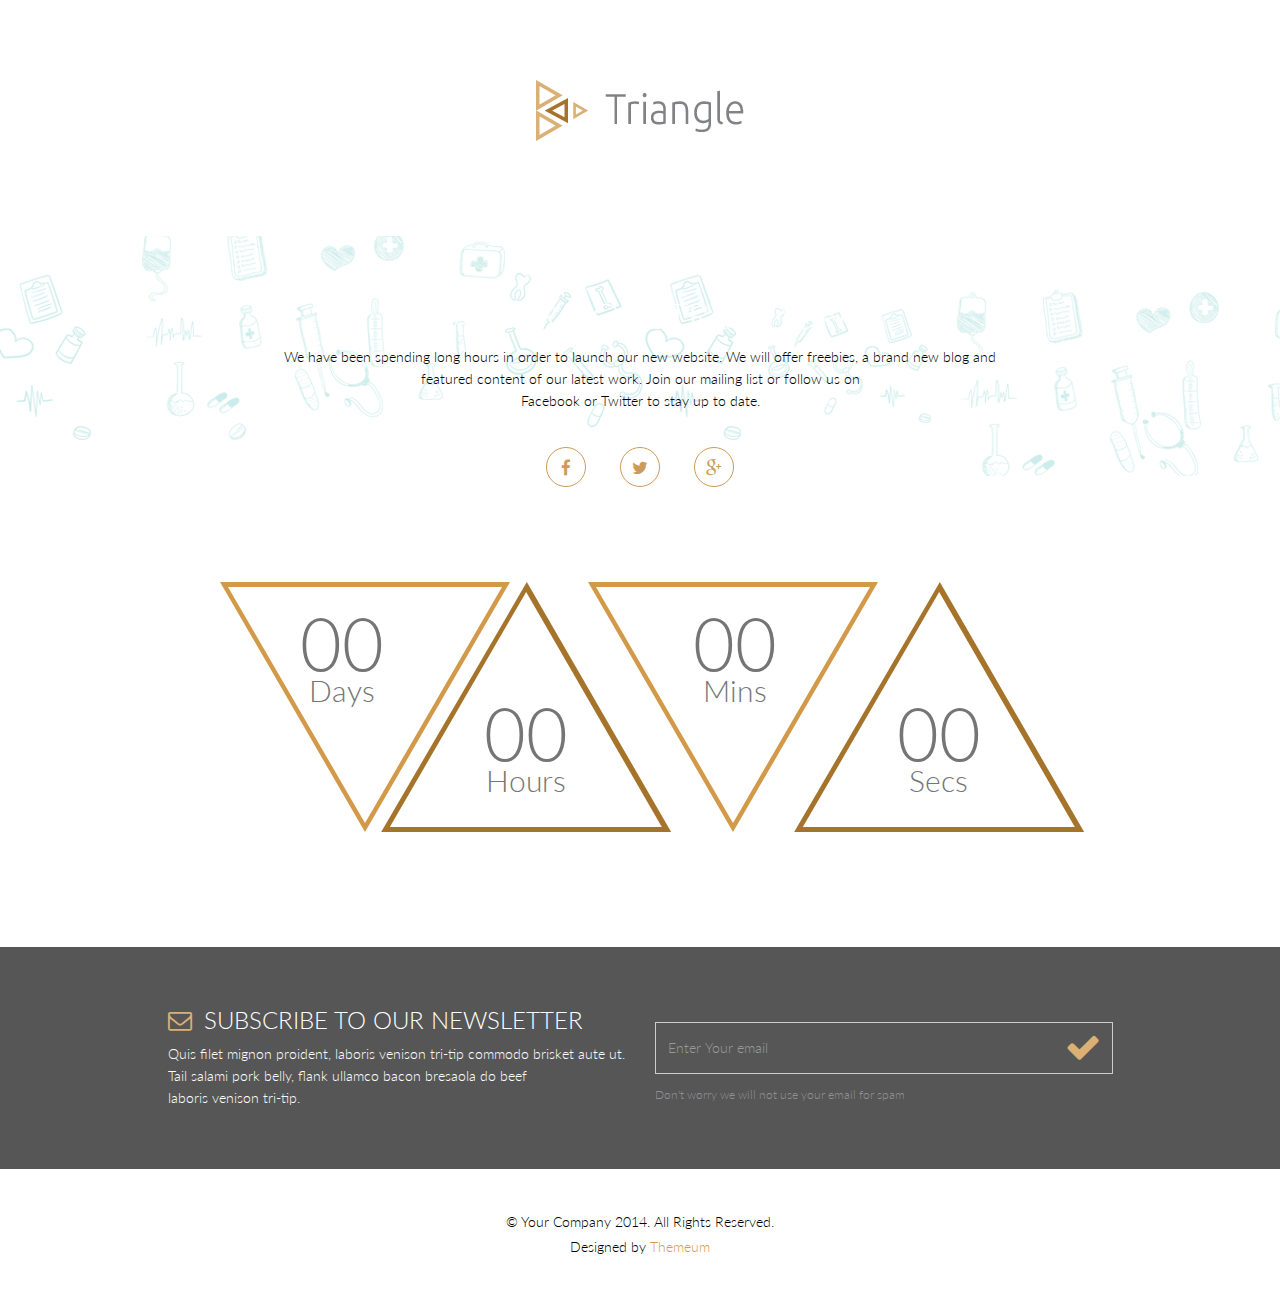
<file: coming-soon.html>
<!DOCTYPE html>
<html lang="en">
<head>
    <meta charset="utf-8">
    <meta name="viewport" content="width=device-width, initial-scale=1.0">
    <meta name="description" content="">
    <meta name="author" content="">
    <title>Coming Soon | Triangle</title>
    <link href="css/bootstrap.min.css" rel="stylesheet">
    <link href="css/font-awesome.min.css" rel="stylesheet"> 
    <link href="css/main.css" rel="stylesheet">
    <link href="css/responsive.css" rel="stylesheet">

    <!--[if lt IE 9]>
        <script src="js/html5shiv.js"></script>
        <script src="js/respond.min.js"></script>
    <![endif]-->       
    <link rel="shortcut icon" href="images/ico/favicon.ico">
    <link rel="apple-touch-icon-precomposed" sizes="144x144" href="images/ico/apple-touch-icon-144-precomposed.png">
    <link rel="apple-touch-icon-precomposed" sizes="114x114" href="images/ico/apple-touch-icon-114-precomposed.png">
    <link rel="apple-touch-icon-precomposed" sizes="72x72" href="images/ico/apple-touch-icon-72-precomposed.png">
    <link rel="apple-touch-icon-precomposed" href="images/ico/apple-touch-icon-57-precomposed.png">
</head><!--/head-->

<body>
    <div class="logo-image">                                
       <a href="index.html"><img class="img-responsive" src="images/logo.png" alt=""> </a> 
    </div>
     <section id="coming-soon">        
         <div class="container">
            <div class="row">
                <div class="col-sm-8 col-sm-offset-2">                    
                    <div class="text-center coming-content">
                        <h1>UNDER CONSTRUCTION</h1>
                        <p>We have been spending long hours in order to launch our new website. 
                            We will offer freebies, a brand new blog and featured content of our latest work. Join our mailing list or follow us on<br /> Facebook or Twitter to stay up to date.</p>                           
                        <div class="social-link">
                            <span><a href="#"><i class="fa fa-facebook"></i></a></span>
                            <span><a href="#"><i class="fa fa-twitter"></i></a></span>
                            <span><a href="#"><i class="fa fa-google-plus"></i></a></span>
                        </div>
                    </div>                    
                </div>
                <div class="col-sm-12">
                    <div class="time-count">
                        <ul id="countdown">
                            <li class="angle-one">
                                <span class="days time-font">00</span>
                                <p>Days</p>
                            </li>
                            <li class="angle-two">
                                <span class="hours time-font">00</span>
                                <p>Hours</p>
                            </li>
                            <li class="angle-one">
                                <span class="minutes time-font">00</span>
                                <p class="minute">Mins</p>
                            </li>                            
                            <li class="angle-two">
                                <span class="seconds time-font">00</span>
                                <p>Secs</p>
                            </li>               
                        </ul>   
                    </div>
                </div>
            </div>
        </div>       
    </section>
    <section id="subscribe">
        <div class="container">
            <div class="row">
                <div class="col-sm-10 col-sm-offset-1">
                    <div class="row">
                        <div class="col-sm-6">
                            <h2><i class="fa fa-envelope-o"></i> SUBSCRIBE TO OUR NEWSLETTER</h2>
                            <p>Quis filet mignon proident, laboris venison tri-tip commodo brisket aute ut. Tail salami pork belly, flank ullamco bacon bresaola do beef<br /> laboris venison tri-tip.</p>
                        </div>
                        <div class="col-sm-6 newsletter">
                            <form id="newsletter">
                                <input class="form-control" type="email" name="email"  value="" placeholder="Enter Your email">
                                <i class="fa fa-check"></i>
                            </form>
                            <p>Don't worry we will not use your email for spam</p>
                        </div>    
                    </div>
                </div>     
            </div>
        </div> 
    </section>

    <section id="coming-soon-footer" class="container">
        <div class="row">
            <div class="col-sm-12">
                <div class="text-center">
                    <p>&copy; Your Company 2014. All Rights Reserved.</p>
                    <p>Designed by <a target="_blank" href="http://www.themeum.com">Themeum</a></p>
                </div>
            </div>
        </div>       
    </section>
    

    <script type="text/javascript" src="js/jquery.js"></script>
    <script type="text/javascript" src="js/bootstrap.min.js"></script>
    <script type="text/javascript" src="js/wow.min.js"></script>
    <script type="text/javascript" src="js/coundown-timer.js"></script>
    <script type="text/javascript" src="js/main.js"></script>
    <script type="text/javascript">
        //Countdown js
        $("#countdown").countdown({
            date: "10 march 2015 12:00:00",
            format: "on"
        },      
        function() {
            // callback function
        });
    </script>
    
</body>
</html>
</file>
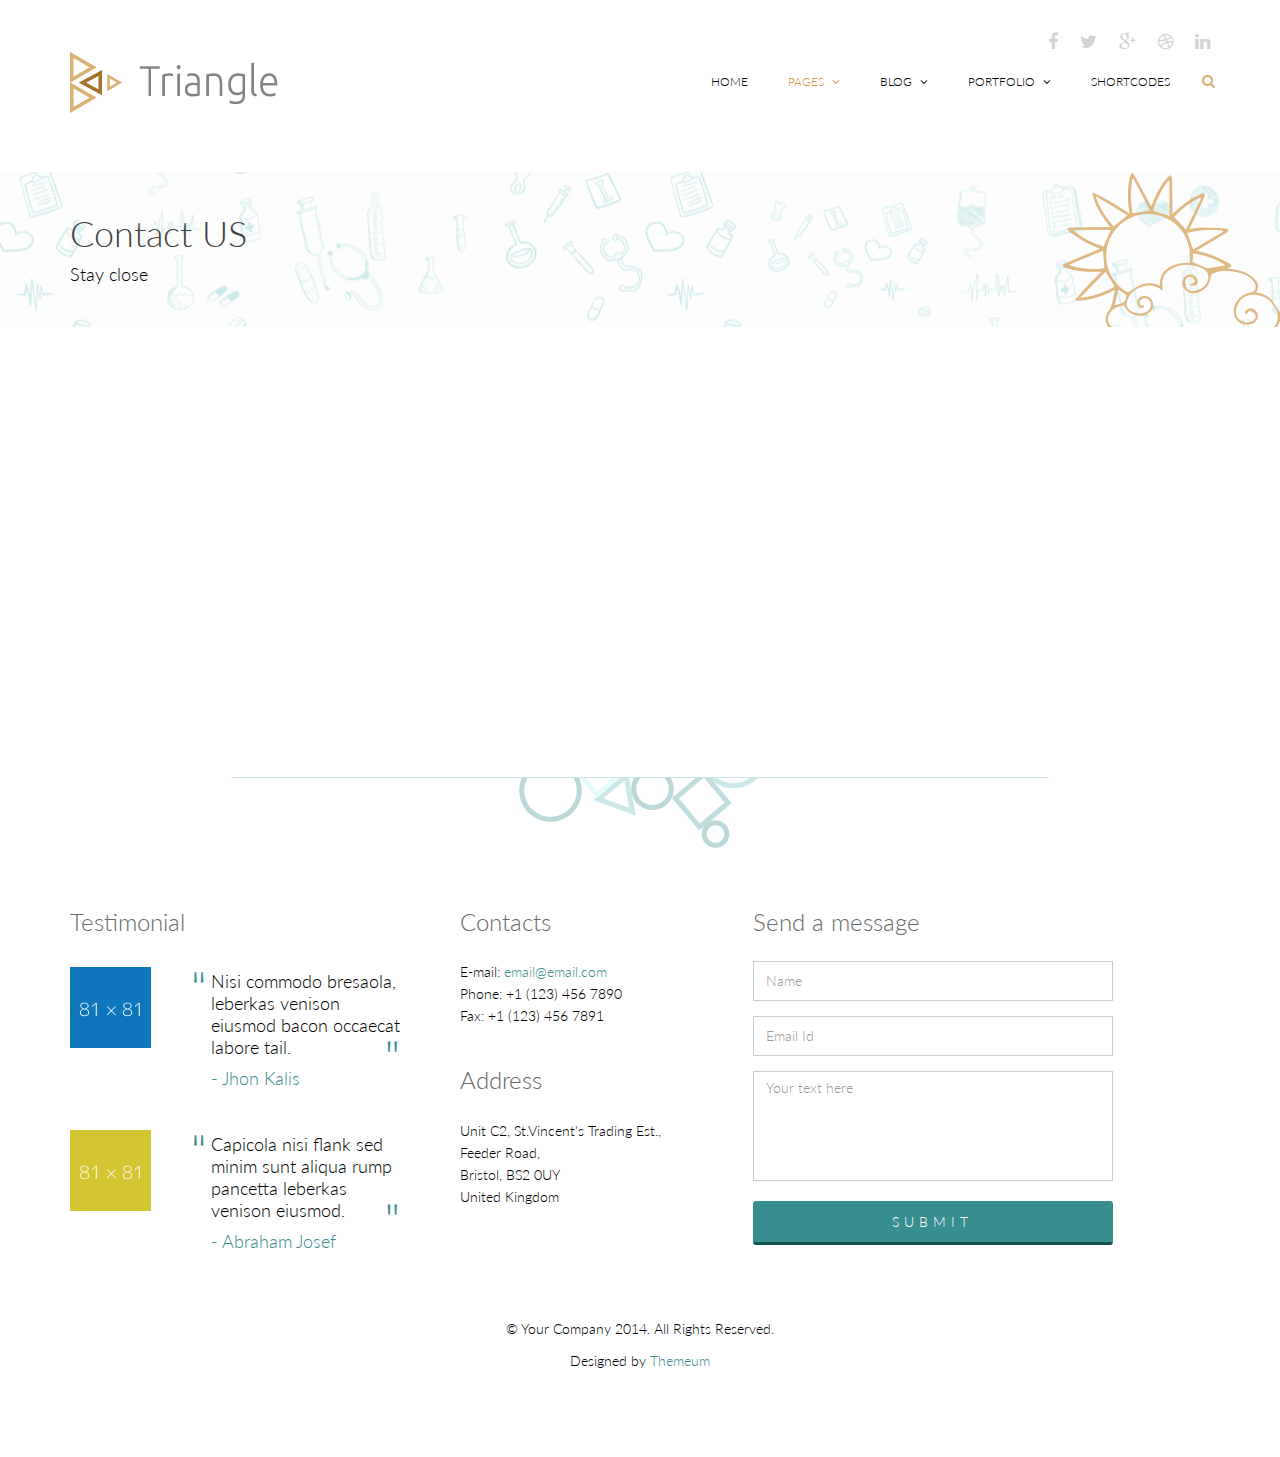
<file: contact.html>
<!DOCTYPE html>
<html lang="en">
<head>
    <meta charset="utf-8">
    <meta name="viewport" content="width=device-width, initial-scale=1.0">
    <meta name="description" content="">
    <meta name="author" content="">
    <title>Contact Us | Triangle</title>
    <link href="css/bootstrap.min.css" rel="stylesheet">
    <link href="css/font-awesome.min.css" rel="stylesheet">
    <link href="css/prettyPhoto.css" rel="stylesheet"> 
    <link href="css/animate.min.css" rel="stylesheet"> 
	<link href="css/main.css" rel="stylesheet">
	<link href="css/responsive.css" rel="stylesheet">

    <!--[if lt IE 9]>
	    <script src="js/html5shiv.js"></script>
	    <script src="js/respond.min.js"></script>
    <![endif]-->       
    <link rel="shortcut icon" href="images/ico/favicon.ico">
    <link rel="apple-touch-icon-precomposed" sizes="144x144" href="images/ico/apple-touch-icon-144-precomposed.png">
    <link rel="apple-touch-icon-precomposed" sizes="114x114" href="images/ico/apple-touch-icon-114-precomposed.png">
    <link rel="apple-touch-icon-precomposed" sizes="72x72" href="images/ico/apple-touch-icon-72-precomposed.png">
    <link rel="apple-touch-icon-precomposed" href="images/ico/apple-touch-icon-57-precomposed.png">
</head><!--/head-->

<body>
	<header id="header">      
        <div class="container">
            <div class="row">
                <div class="col-sm-12 overflow">
                   <div class="social-icons pull-right">
                        <ul class="nav nav-pills">
                            <li><a href=""><i class="fa fa-facebook"></i></a></li>
                            <li><a href=""><i class="fa fa-twitter"></i></a></li>
                            <li><a href=""><i class="fa fa-google-plus"></i></a></li>
                            <li><a href=""><i class="fa fa-dribbble"></i></a></li>
                            <li><a href=""><i class="fa fa-linkedin"></i></a></li>
                        </ul>
                    </div> 
                </div>
             </div>
        </div>
        <div class="navbar navbar-inverse" role="banner">
            <div class="container">
                <div class="navbar-header">
                    <button type="button" class="navbar-toggle" data-toggle="collapse" data-target=".navbar-collapse">
                        <span class="sr-only">Toggle navigation</span>
                        <span class="icon-bar"></span>
                        <span class="icon-bar"></span>
                        <span class="icon-bar"></span>
                    </button>

                    <a class="navbar-brand" href="index.html">
                        <h1><img src="images/logo.png" alt="logo"></h1>
                    </a>
                    
                </div>
                <div class="collapse navbar-collapse">
                    <ul class="nav navbar-nav navbar-right">
                        <li><a href="index.html">Home</a></li>
                        <li class="dropdown active"><a href="#">Pages <i class="fa fa-angle-down"></i></a>
                            <ul role="menu" class="sub-menu">
                                <li><a href="aboutus.html">About</a></li>
                                <li><a href="aboutus2.html">About 2</a></li>
                                <li><a href="service.html">Services</a></li>
                                <li><a href="pricing.html">Pricing</a></li>
                                <li><a class="active" href="contact.html">Contact us</a></li>
                                <li><a href="contact2.html">Contact us 2</a></li>
                                <li><a href="404.html">404 error</a></li>
                                <li><a href="coming-soon.html">Coming Soon</a></li>
                            </ul>
                        </li>                    
                        <li class="dropdown"><a href="blog.html">Blog <i class="fa fa-angle-down"></i></a>
                            <ul role="menu" class="sub-menu">
                                <li><a href="blog.html">Blog Default</a></li>
                                <li><a href="blogtwo.html">Timeline Blog</a></li>
                                <li><a href="blogone.html">2 Columns + Right Sidebar</a></li>
                                <li><a href="blogthree.html">1 Column + Left Sidebar</a></li>
                                <li><a href="blogfour.html">Blog Masonary</a></li>
                                <li><a href="blogdetails.html">Blog Details</a></li>
                            </ul>
                        </li>
                        <li class="dropdown"><a href="portfolio.html">Portfolio <i class="fa fa-angle-down"></i></a>
                            <ul role="menu" class="sub-menu">
                                <li><a href="portfolio.html">Portfolio Default</a></li>
                                <li><a href="portfoliofour.html">Isotope 3 Columns + Right Sidebar</a></li>
                                <li><a href="portfolioone.html">3 Columns + Right Sidebar</a></li>
                                <li><a href="portfoliotwo.html">3 Columns + Left Sidebar</a></li>
                                <li><a href="portfoliothree.html">2 Columns</a></li>
                                <li><a href="portfolio-details.html">Portfolio Details</a></li>
                            </ul>
                        </li>                         
                        <li><a href="shortcodes.html ">Shortcodes</a></li>                    
                    </ul>
                </div>
                <div class="search">
                    <form role="form">
                        <i class="fa fa-search"></i>
                        <div class="field-toggle">
                            <input type="text" class="search-form" autocomplete="off" placeholder="Search">
                        </div>
                    </form>
                </div>
            </div>
        </div>
    </header>
    <!--/#header-->    

    <section id="page-breadcrumb">
        <div class="vertical-center sun">
             <div class="container">
                <div class="row">
                    <div class="action">
                        <div class="col-sm-12">
                            <h1 class="title">Contact US</h1>
                            <p>Stay close</p>
                        </div>                        
                    </div>
                </div>
            </div>
        </div>
   </section>
    <!--/#action-->

    <section id="map-section">
        <div class="container">
            <div id="gmap"></div>
        </div>
    </section> <!--/#map-section-->        

    <footer id="footer">
        <div class="container">
            <div class="row">
                <div class="col-sm-12 text-center bottom-separator">
                    <img src="images/home/under.png" class="img-responsive inline" alt="">
                </div>
                <div class="col-md-4 col-sm-6">
                    <div class="testimonial bottom">
                        <h2>Testimonial</h2>
                        <div class="media">
                            <div class="pull-left">
                                <a href="#"><img src="images/home/profile1.png" alt=""></a>
                            </div>
                            <div class="media-body">
                                <blockquote>Nisi commodo bresaola, leberkas venison eiusmod bacon occaecat labore tail.</blockquote>
                                <h3><a href="#">- Jhon Kalis</a></h3>
                            </div>
                         </div>
                        <div class="media">
                            <div class="pull-left">
                                <a href="#"><img src="images/home/profile2.png" alt=""></a>
                            </div>
                            <div class="media-body">
                                <blockquote>Capicola nisi flank sed minim sunt aliqua rump pancetta leberkas venison eiusmod.</blockquote>
                                <h3><a href="">- Abraham Josef</a></h3>
                            </div>
                        </div>   
                    </div> 
                </div>
                <div class="col-md-3 col-sm-6">
                    <div class="contact-info bottom">
                        <h2>Contacts</h2>
                        <address>
                        E-mail: <a href="mailto:someone@example.com">email@email.com</a> <br> 
                        Phone: +1 (123) 456 7890 <br> 
                        Fax: +1 (123) 456 7891 <br> 
                        </address>

                        <h2>Address</h2>
                        <address>
                        Unit C2, St.Vincent's Trading Est., <br> 
                        Feeder Road, <br> 
                        Bristol, BS2 0UY <br> 
                        United Kingdom <br> 
                        </address>
                    </div>
                </div>
                <div class="col-md-4 col-sm-12">
                    <div class="contact-form bottom">
                        <h2>Send a message</h2>
                        <form id="main-contact-form" name="contact-form" method="post" action="sendemail.php">
                            <div class="form-group">
                                <input type="text" name="name" class="form-control" required="required" placeholder="Name">
                            </div>
                            <div class="form-group">
                                <input type="email" name="email" class="form-control" required="required" placeholder="Email Id">
                            </div>
                            <div class="form-group">
                                <textarea name="message" id="message" required="required" class="form-control" rows="8" placeholder="Your text here"></textarea>
                            </div>                        
                            <div class="form-group">
                                <input type="submit" name="submit" class="btn btn-submit" value="Submit">
                            </div>
                        </form>
                    </div>
                </div>
                <div class="col-sm-12">
                    <div class="copyright-text text-center">
                        <p>&copy; Your Company 2014. All Rights Reserved.</p>
                        <p>Designed by <a target="_blank" href="http://www.themeum.com">Themeum</a></p>
                    </div>
                </div>
            </div>
        </div>
    </footer>
    <!--/#footer-->


    <script type="text/javascript" src="js/jquery.js"></script>
    <script type="text/javascript" src="js/bootstrap.min.js"></script>
    <script type="text/javascript" src="http://maps.google.com/maps/api/js?sensor=true"></script>
    <script type="text/javascript" src="js/gmaps.js"></script>
    <script type="text/javascript" src="js/wow.min.js"></script>
    <script type="text/javascript" src="js/main.js"></script>   
</body>
</html>
</file>
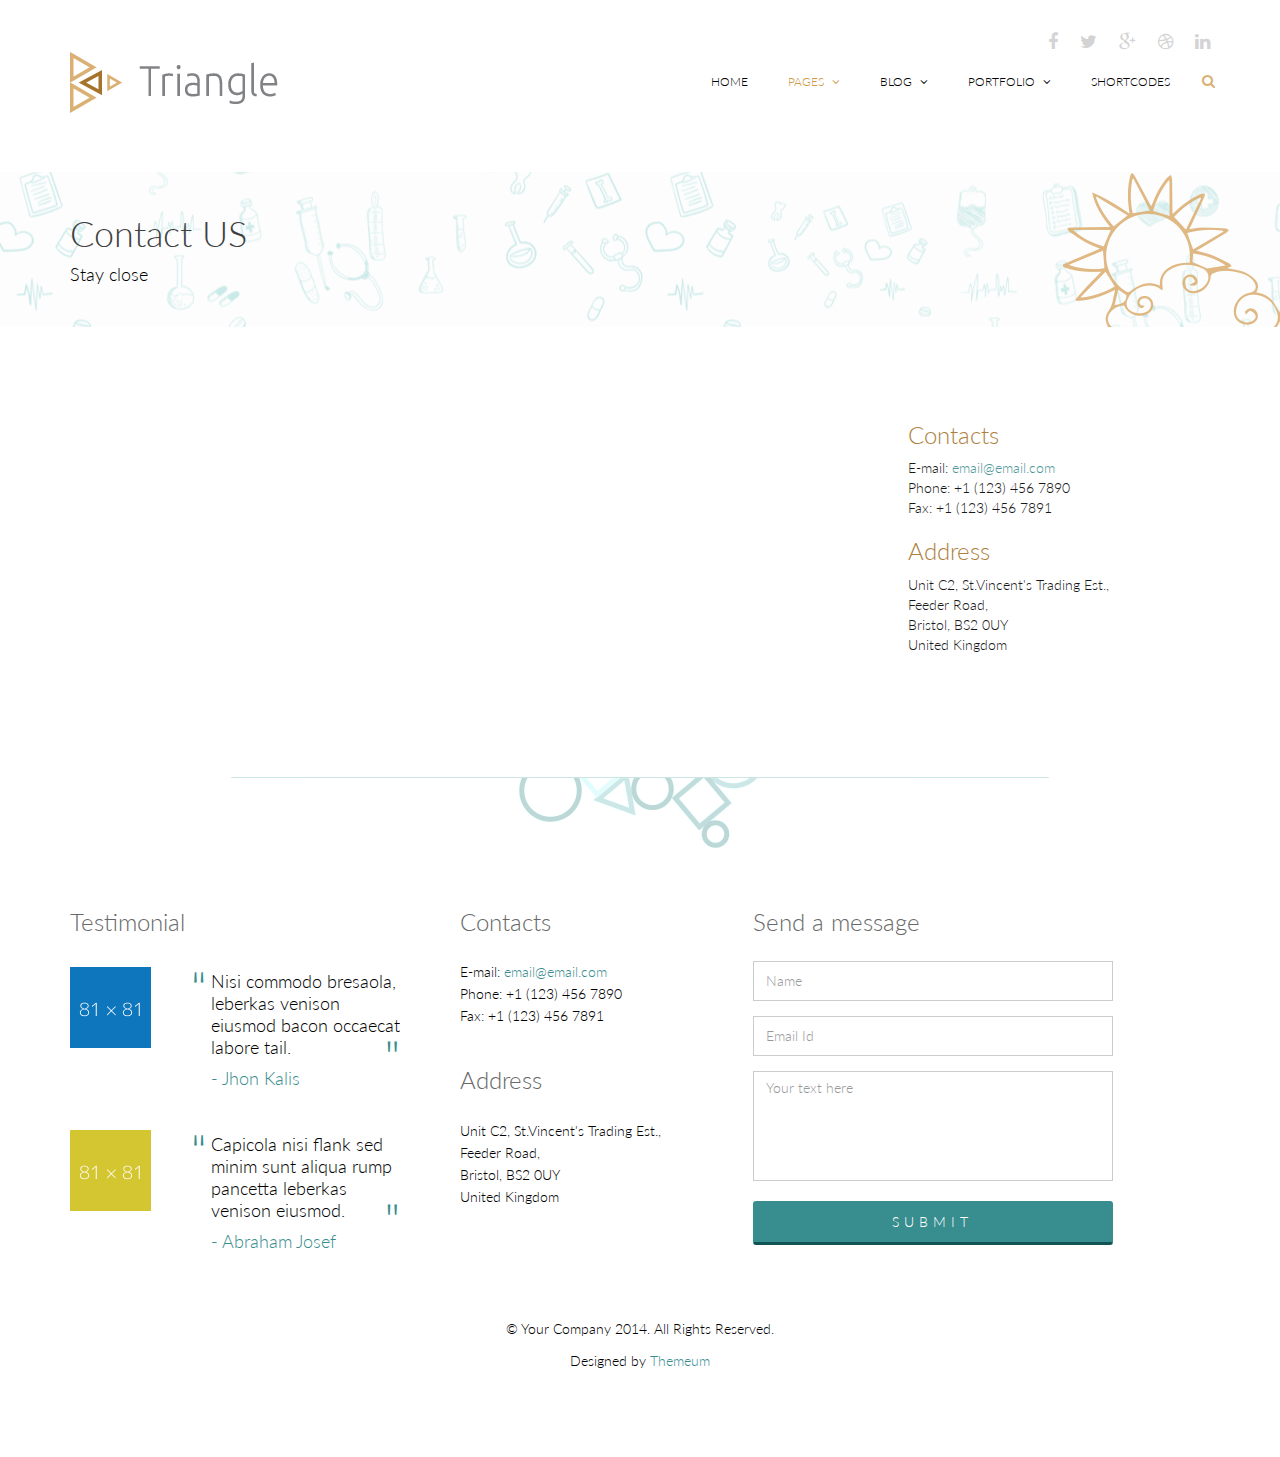
<file: contact2.html>
<!DOCTYPE html>
<html lang="en">
<head>
    <meta charset="utf-8">
    <meta name="viewport" content="width=device-width, initial-scale=1.0">
    <meta name="description" content="">
    <meta name="author" content="">
    <title>Contact Us 2  | Triangle</title>
    <link href="css/bootstrap.min.css" rel="stylesheet">
    <link href="css/font-awesome.min.css" rel="stylesheet">
    <link href="css/prettyPhoto.css" rel="stylesheet"> 
    <link href="css/animate.min.css" rel="stylesheet"> 
	<link href="css/main.css" rel="stylesheet">
	<link href="css/responsive.css" rel="stylesheet">

    <!--[if lt IE 9]>
	    <script src="js/html5shiv.js"></script>
	    <script src="js/respond.min.js"></script>
    <![endif]-->       
    <link rel="shortcut icon" href="images/ico/favicon.ico">
    <link rel="apple-touch-icon-precomposed" sizes="144x144" href="images/ico/apple-touch-icon-144-precomposed.png">
    <link rel="apple-touch-icon-precomposed" sizes="114x114" href="images/ico/apple-touch-icon-114-precomposed.png">
    <link rel="apple-touch-icon-precomposed" sizes="72x72" href="images/ico/apple-touch-icon-72-precomposed.png">
    <link rel="apple-touch-icon-precomposed" href="images/ico/apple-touch-icon-57-precomposed.png">
</head><!--/head-->

<body>
	<header id="header">      
        <div class="container">
            <div class="row">
                <div class="col-sm-12 overflow">
                   <div class="social-icons pull-right">
                        <ul class="nav nav-pills">
                            <li><a href=""><i class="fa fa-facebook"></i></a></li>
                            <li><a href=""><i class="fa fa-twitter"></i></a></li>
                            <li><a href=""><i class="fa fa-google-plus"></i></a></li>
                            <li><a href=""><i class="fa fa-dribbble"></i></a></li>
                            <li><a href=""><i class="fa fa-linkedin"></i></a></li>
                        </ul>
                    </div> 
                </div>
             </div>
        </div>
        <div class="navbar navbar-inverse" role="banner">
            <div class="container">
                <div class="navbar-header">
                    <button type="button" class="navbar-toggle" data-toggle="collapse" data-target=".navbar-collapse">
                        <span class="sr-only">Toggle navigation</span>
                        <span class="icon-bar"></span>
                        <span class="icon-bar"></span>
                        <span class="icon-bar"></span>
                    </button>

                    <a class="navbar-brand" href="index.html">
                        <h1><img src="images/logo.png" alt="logo"></h1>
                    </a>
                    
                </div>
                <div class="collapse navbar-collapse">
                    <ul class="nav navbar-nav navbar-right">
                        <li><a href="index.html">Home</a></li>
                        <li class="dropdown active"><a href="#">Pages <i class="fa fa-angle-down"></i></a>
                            <ul role="menu" class="sub-menu">
                                <li><a href="aboutus.html">About</a></li>
                                <li><a href="aboutus2.html">About 2</a></li>
                                <li><a href="service.html">Services</a></li>
                                <li><a href="pricing.html">Pricing</a></li>
                                <li><a href="contact.html">Contact us</a></li>
                                <li><a class="active" href="contact2.html">Contact us 2</a></li>
                                <li><a href="404.html">404 error</a></li>
                                <li><a href="coming-soon.html">Coming Soon</a></li>
                            </ul>
                        </li>                    
                        <li class="dropdown"><a href="blog.html">Blog <i class="fa fa-angle-down"></i></a>
                            <ul role="menu" class="sub-menu">
                                <li><a href="blog.html">Blog Default</a></li>
                                <li><a href="blogtwo.html">Timeline Blog</a></li>
                                <li><a href="blogone.html">2 Columns + Right Sidebar</a></li>
                                <li><a href="blogthree.html">1 Column + Left Sidebar</a></li>
                                <li><a href="blogfour.html">Blog Masonary</a></li>
                                <li><a href="blogdetails.html">Blog Details</a></li>
                            </ul>
                        </li>
                        <li class="dropdown"><a href="portfolio.html">Portfolio <i class="fa fa-angle-down"></i></a>
                            <ul role="menu" class="sub-menu">
                                <li><a href="portfolio.html">Portfolio Default</a></li>
                                <li><a href="portfoliofour.html">Isotope 3 Columns + Right Sidebar</a></li>
                                <li><a href="portfolioone.html">3 Columns + Right Sidebar</a></li>
                                <li><a href="portfoliotwo.html">3 Columns + Left Sidebar</a></li>
                                <li><a href="portfoliothree.html">2 Columns</a></li>
                                <li><a href="portfolio-details.html">Portfolio Details</a></li>
                            </ul>
                        </li>                         
                        <li><a href="shortcodes.html ">Shortcodes</a></li>                    
                    </ul>
                </div>
                <div class="search">
                    <form role="form">
                        <i class="fa fa-search"></i>
                        <div class="field-toggle">
                            <input type="text" class="search-form" autocomplete="off" placeholder="Search">
                        </div>
                    </form>
                </div>
            </div>
        </div>
    </header>
    <!--/#header-->    

    <section id="page-breadcrumb">
        <div class="vertical-center sun">
             <div class="container">
                <div class="row">
                    <div class="action">
                        <div class="col-sm-12">
                            <h1 class="title">Contact US</h1>
                            <p>Stay close</p>
                        </div>                        
                    </div>
                </div>
            </div>
        </div>
   </section>
    <!--/#action-->

    <section id="map-section">
        <div class="container">
            <div id="gmap"></div>
            <div class="contact-info">
                <h2>Contacts</h2>
                <address>
                E-mail: <a href="mailto:someone@example.com">email@email.com</a> <br> 
                Phone: +1 (123) 456 7890 <br> 
                Fax: +1 (123) 456 7891 <br> 
                </address>

                <h2>Address</h2>
                <address>
                Unit C2, St.Vincent's Trading Est., <br> 
                Feeder Road, <br> 
                Bristol, BS2 0UY <br> 
                United Kingdom <br> 
                </address>
            </div>
        </div>
    </section> <!--/#map-section-->        

    <footer id="footer">
        <div class="container">
            <div class="row">
                <div class="col-sm-12 text-center bottom-separator">
                    <img src="images/home/under.png" class="img-responsive inline" alt="">
                </div>
                <div class="col-md-4 col-sm-6">
                    <div class="testimonial bottom">
                        <h2>Testimonial</h2>
                        <div class="media">
                            <div class="pull-left">
                                <a href="#"><img src="images/home/profile1.png" alt=""></a>
                            </div>
                            <div class="media-body">
                                <blockquote>Nisi commodo bresaola, leberkas venison eiusmod bacon occaecat labore tail.</blockquote>
                                <h3><a href="#">- Jhon Kalis</a></h3>
                            </div>
                         </div>
                        <div class="media">
                            <div class="pull-left">
                                <a href="#"><img src="images/home/profile2.png" alt=""></a>
                            </div>
                            <div class="media-body">
                                <blockquote>Capicola nisi flank sed minim sunt aliqua rump pancetta leberkas venison eiusmod.</blockquote>
                                <h3><a href="">- Abraham Josef</a></h3>
                            </div>
                        </div>   
                    </div> 
                </div>
                <div class="col-md-3 col-sm-6">
                    <div class="contact-info bottom">
                        <h2>Contacts</h2>
                        <address>
                        E-mail: <a href="mailto:someone@example.com">email@email.com</a> <br> 
                        Phone: +1 (123) 456 7890 <br> 
                        Fax: +1 (123) 456 7891 <br> 
                        </address>

                        <h2>Address</h2>
                        <address>
                        Unit C2, St.Vincent's Trading Est., <br> 
                        Feeder Road, <br> 
                        Bristol, BS2 0UY <br> 
                        United Kingdom <br> 
                        </address>
                    </div>
                </div>
                <div class="col-md-4 col-sm-12">
                    <div class="contact-form bottom">
                        <h2>Send a message</h2>
                        <form id="main-contact-form" name="contact-form" method="post" action="sendemail.php">
                            <div class="form-group">
                                <input type="text" name="name" class="form-control" required="required" placeholder="Name">
                            </div>
                            <div class="form-group">
                                <input type="email" name="email" class="form-control" required="required" placeholder="Email Id">
                            </div>
                            <div class="form-group">
                                <textarea name="message" id="message" required="required" class="form-control" rows="8" placeholder="Your text here"></textarea>
                            </div>                        
                            <div class="form-group">
                                <input type="submit" name="submit" class="btn btn-submit" value="Submit">
                            </div>
                        </form>
                    </div>
                </div>
                <div class="col-sm-12">
                    <div class="copyright-text text-center">
                        <p>&copy; Your Company 2014. All Rights Reserved.</p>
                        <p>Designed by <a target="_blank" href="http://www.themeum.com">Themeum</a></p>
                    </div>
                </div>
            </div>
        </div>
    </footer>
    <!--/#footer-->


    <script type="text/javascript" src="js/jquery.js"></script>
    <script type="text/javascript" src="js/bootstrap.min.js"></script>
    <script type="text/javascript" src="http://maps.google.com/maps/api/js?sensor=true"></script>
    <script type="text/javascript" src="js/gmaps.js"></script>
    <script type="text/javascript" src="js/wow.min.js"></script>
    <script type="text/javascript" src="js/main.js"></script>   
</body>
</html>
</file>
<file: css/main.css>
/*
  Theme Name: Triangle
  Theme Uri: http://www.themeum.com
  Author: Themeum
  Author Uri: http://www.themeum.com
  Description: Creative Site Template
  Version: 1.1
  */

  @import url(http://fonts.googleapis.com/css?family=Lato:100,300,400,700);
  @import url(http://fonts.googleapis.com/css?family=Open+Sans:300italic,400italic,600italic,700italic,400,300,600,700);
  @import url(http://fonts.googleapis.com/css?family=Noto+Sans:400,700);

  body {
    background: #fff;
    font-family: 'Lato', sans-serif;
    font-weight: 300;
    font-size: 14px;
    line-height: 22px;
    color: #000;
  }

  html {
    height: 100%;
  }


  a{
    color:#388d8e;
  }

  a:hover {
    outline: none;
    text-decoration:none;
    color:#388d8e;
  }

  a:focus {
    outline:none;
    outline-offset: 0;
  }

  a {
    -webkit-transition: 300ms;
    -moz-transition: 300ms;
    -o-transition: 300ms;
    transition: 300ms;
  }


  ul {
    list-style: none;
  }

  h1, h2, h3, h4, h5, h6 {
    font-family: 'Lato', sans-serif;
    font-weight: 300;
  }

  h1{
    color: #fff;
  }

  h2{
    font-size: 24px;
    color: #686868;
  }

  h3{
    font-size: 18px;
  }

  .overflow{
    overflow: hidden;
  }

  .uppercase{
    text-transform: uppercase;
  }

  .btn-common {
    font-size: 14px;
    color: #797979;
    border: 1px solid #388d8e;
    font-family: 'Open Sans', sans-serif;
    font-weight: 500;
    padding: 10px 25px;
  }

  #action .col-sm-5{
    position: absolute;

    top: 0;
    height: 100%;
    right: 0;
  }


  .btn-common:hover, 
  .btn-common:focus{
    outline: none;
    background: none;
    box-shadow: none;
    color: #388d8e;
  }

  .align-right{
    text-align: right;
  }

  .inline{
    display: inline-block;
  }

  .padding{
    padding: 40px 0;
    padding-top: 180px;
  }

  .padding-bottom{
    padding-bottom: 65px;
  }

  .padding-top{
    padding-top: 90px;
  }

  .padding-right{
    padding-right: 80px;
  }

  .padding-left{
    padding-left: 80px;
  }

  .margin-bottom{
    margin-bottom: 35px;
  }

  .carousel-indicators.visible-xs {
    height: 20px;
    margin: 0;
    padding: 0;
    position: absolute;
    top: -35px;
    width: 100%;
    left: 0;
  }

  .carousel-indicators.visible-xs li {
    border-color: #D29948;
    border-width: 2px;
    height: 12px;
    margin: 0 5px 0 0;
    width: 12px;
  }

  .carousel-indicators.visible-xs li.active {
    background: rgba(210, 153, 72, 0.7);
  }




/*************************
*******Header******
**************************/


#header{
  margin-bottom: 0;
  padding: 30px 0 60px 0;
}

#header .navbar-inverse .container{
  position: relative;
}

.search{
  position: absolute;
  top: 20px;
  right: 0;
  z-index: 1;
}

.search i{
  color: #dbb075;
  cursor: pointer;
  position: absolute;
  right: 10px;
  top: 2px;
}

.field-toggle{
  position: relative;
  top: 30px;
  right: 15px;
  display: none;
  height: 50px;
}

.search-form{
  padding-left: 10px;
  height: 40px;
  font-size: 18px;
  color: #818285;
  font-weight: 300;
  outline: none;
  border: 1px solid #dbb075;
  margin-top: 20px;
  border-radius: 4px;
}

.social-icons ul li{
  padding: 0 10px;

}

.social-icons ul li:last-child{
  padding-right: 0;

}

.social-icons ul li a{
  font-size: 18px;
  color: #d3d3d3;
  padding: 0;
}

.social-icons ul li a:hover,
.social-icons ul li a:focus{
  color:#dbb075;
  background: none;
}

#header .navbar {
/*  background: #fff;*/
  border: 0;
  margin-bottom: 0;
}

#header .navbar-toggle{
  margin-top: 20px;
}

#header .navbar-brand{
  padding: 0;
  margin-left: 0;
}

#header .navbar-brand h1{
  padding: 0;
  margin: 0;
}

#header .navbar-nav.navbar-right >li:last-child{
  margin-right: 20px;
}

#header .navbar-nav.navbar-right >li a {
  color: #000;
  font-size: 12px;
  padding: 20px;
  text-transform: uppercase;
  font-weight: 300;
}

#header .navbar-inverse .navbar-nav  li.active > a,  
#header .navbar-inverse .navbar-nav  li.active > a:focus, 
#header .navbar-nav.navbar-right li > a:hover,
.navbar-inverse .navbar-nav > .open > a {
  background-color: inherit;
  border: 0;
  color: #d29948;
}

#header .navbar-inverse .navbar-nav  li a:hover{
  color: #d29948;
}


/*Dropdown menu*/

ul.sub-menu {
  display: none;
  list-style: none;
  padding: 0;
  margin: 0;
}

#header .navbar-nav li ul.sub-menu li a {
  color: #818285;
  padding: 5px 0;
  font-size: 13px;
  display: block;
  text-transform: capitalize;
}

#header .navbar-nav li ul.sub-menu li .active{
  background: #fef7ee;
  color: #d29948;
  position: relative;
}

#header .navbar-nav li ul.sub-menu li .active i{
  position: absolute;
  font-size: 56px;
  top: -13px;
  color: #dab074;
}

#header .navbar-nav li ul.sub-menu li .active .fa-angle-right{
  left: -3px;
}

#header .navbar-nav li ul.sub-menu li .active .fa-angle-left{
  right: -3px;
}


#header .navbar-nav li ul.sub-menu li a:hover,
#header .navbar-nav li ul.sub-menu li a:focus{
  background: #fef7ee;
  color: #d29948;
}

.fa-angle-down{
  padding-left: 5px; 
}

.scaleIn {
  -webkit-animation-name: scaleIn;
  animation-name: scaleIn;
}

@-webkit-keyframes scaleIn {
  0% {
    opacity: 0;
    -webkit-transform: scale(0);
    transform: scale(0);
  }

  100% {
    opacity: 1;
    -webkit-transform: scale(1);
    transform: scale(1);
  }
}

@keyframes scaleIn {
  0% {
    opacity: 0;
    -webkit-transform: scale(0);
    -ms-transform: scale(0);
    transform: scale(0);
  }

  100% {
    opacity: 1;
    -webkit-transform: scale(1);
    -ms-transform: scale(1);
    transform: scale(1);
  }
}


/*************************
*******Footer******
**************************/

#footer {
  padding-bottom: 75px;
/*  background-image: url(../images/home/footer.png);*/
  background-repeat: repeat-x;
  background-position: bottom;
  background-size: contain;
}

#footer h1{
  margin-bottom: 65px;
  margin-top: 36px;
}

#footer .bottom-separator {
  margin-bottom: 60px;
}

#message {
  height: 110px;
  resize: none;
}

.bottom > h2 {
  margin-top: 0;
  margin-bottom: 26px;
}

.bottom .media-body h3 {
  margin-top: 0;
  padding-left: 25px;
}

.bottom .media-body h3 a{
  color: #388d8e;
}

.testimonial .media{
  margin-top: 0;
  margin-bottom: 25px;
}

.testimonial .media>.pull-left{
  margin-right: 25px;
}

.testimonial .media>.pull-left img{
  margin-top: 6px;
}

.testimonial .media .media-body blockquote{
  padding-left: 25px;
  padding-right: 30px;
  position: relative;
  border-left: 0;
  margin-bottom: 0;
}

.testimonial .media .media-body blockquote:before{
  position: absolute;
  left: 5px;
  top: 8px;
  content: '"';
  font-size: 40px;
  color: #388d8e;
  font-family: 'Noto Sans', sans-serif;
  transform:rotate(180deg);
  -ms-transform:rotate(180deg); /* IE 9 */
  -webkit-transform: rotate(180deg); /* Opera, Chrome, and Safari */
  line-height: 0;
}

.testimonial .media .media-body blockquote:after{
  position: absolute;
  right: 30px;
  bottom: 14px;
  content: '"';
  font-size: 40px;
  color: #388d8e;
  font-family: 'Noto Sans', sans-serif;
  line-height: 0;
}

.bottom > address {
  line-height: 22px;
  margin-bottom: 40px;
}

.form-control {
/*border: 1px solid #0e76bc;*/
  font-weight: 300;
  outline: none;
  box-shadow: none;
  height: 40px;
  border-radius: 0px;
}

.form-control:hover, 
.form-control:focus{
  border-color: #d29948;
  outline: none;
  box-shadow: none;
}

.btn-submit {
  width: 100%;
  background-color: #388d8e;
  color: #fff;
  font-size: 14px;
  font-weight: 300;
  letter-spacing: 5px;
  text-transform: uppercase;
  border-radius: 3px;
  margin-top: 5px;
  border-bottom: 3px solid #105454;
  box-shadow: none;
  padding: 10px;
}

.btn-submit:hover, 
.btn-submit:focus{
  color: #fff;
  outline: none;
  box-shadow: none;
  opacity: .8;
}

.copyright-text{
  margin-top: 31px;
}

/*************************
*******Home Page******
**************************/


/*Video BG*/


@media screen and (max-device-width: 800px) {
    html {
         background: url(../bg-video/green-nature-558.jpg) #000 no-repeat center center fixed;
    }
    #bgvid {
        display: none;
    }
}

video#bgvid { 
    position: relative;
    top: 50%;
    left: 50%;
/*  min-width: 100%;
    min-height: 100%;
    width: auto;*/
    height: 720px;
    width: 1280px;
    z-index: -100;
    -ms-transform: translateX(-50%) translateY(-50%);
    -moz-transform: translateX(-50%) translateY(-50%);
    -webkit-transform: translateX(-50%) translateY(-50%);
    transform: translateX(-50%) translateY(-50%);
    background: url(../bg-video/green-nature-558.jpg) no-repeat;
    background-size: cover; 
    box-shadow: 4px 3px 5px #d8d8d8;
    margin-top: -40px;
    display: block;
}


#home-slider {
/*  background: url(../images/home/slider-bg.png) 0 100% repeat-x;*/
  position: relative;
}

#home-slider .main-slider {
  position: relative;
  height: 450px;
}

#home-slider .slide-text{
  position: absolute;
  top: 0;
  left: 50px;
  width: 980px;
  text-align: center;
}

.animate-in .slide-text {
  -webkit-animation: fadeInLeftBig 700ms cubic-bezier(0.190,1.000,0.220,1.000) 200ms both;
  animation: fadeInLeftBig 700ms cubic-bezier(0.190,1.000,0.220,1.000) 200ms both;
}

#home-slider .slider-house {
  position: absolute;
  right: 0;
  bottom: 0;
}

.animate-in .slider-house {
  -webkit-animation: fadeInDown 700ms ease-in-out 200ms both;
  animation: fadeInDown 700ms ease-in-out 200ms both;
}

#home-slider .slider-circle1 {
  position: absolute;
  right: 430px;
  bottom: 210px;
}

.animate-in .slider-circle1 {
  -webkit-animation: bounceIn 500ms ease-in-out 900ms both;
  animation: bounceIn 500ms ease-in-out 900ms both;
}

#home-slider .slider-circle2 {
  position: absolute;
  right: 420px;
  bottom: 245px;
}

.animate-in .slider-circle2 {
  -webkit-animation: bounceIn 500ms ease-in-out 1100ms both;
  animation: bounceIn 500ms ease-in-out 1100ms both;
}

#home-slider .slider-cloud1 {
  position: absolute;
  right: 290px;
  bottom: 250px;
}

.animate-in .slider-cloud1 {
  -webkit-animation: bounceIn 500ms ease-in-out 1300ms both;
  animation: bounceIn 500ms ease-in-out 1300ms both;
}

#home-slider .slider-cloud2 {
  position: absolute;
  right: 375px;
  bottom: 330px;
}

.animate-in .slider-cloud2 {
  -webkit-animation: bounceIn 500ms ease-in-out 1500ms both;
  animation: bounceIn 500ms ease-in-out 1500ms both;
}

#home-slider .slider-cloud3 {
  position: absolute;
  right: 75px;
  bottom: 300px;
}

.animate-in .slider-cloud3 {
  -webkit-animation: bounceIn 500ms ease-in-out 1700ms both;
  animation: bounceIn 500ms ease-in-out 1700ms both;
}

#home-slider .slider-sun {
  position: absolute;
  right: 190px;
  bottom: 300px;
}

.animate-in .slider-sun {
  -webkit-animation: bounceIn 800ms ease-in-out 1900ms both;
  animation: bounceIn 800ms ease-in-out 1900ms both;
}

#home-slider .slider-cycle {
  position: absolute;
  right: 500px;
  bottom: 0;
}

.animate-in .slider-cycle {
  -webkit-animation: slideInLeft 4000ms cubic-bezier(0.190,1.000,0.220,1.000) 200ms both;
  animation: slideInLeft 4000ms cubic-bezier(0.190,1.000,0.220,1.000) 200ms both;
}

#home-slider h1{
  margin-top: 70px;
/*  margin-bottom: 25px;*/
}

#home-slider .btn-common {
  margin-top: 20px;
}

#home-slider .preloader {
  position: absolute;
  left: 0;
  top: 0;
  bottom: 0;
  right: 0;
  background: #fafafa;
  text-align: center;
}

#home-slider .preloader > i {
  font-size: 48px;
  height: 48px;
  line-height: 48px;
  color: #dbb075;
  position: absolute;
  left: 50%;
  margin-left: -24px;
  top: 50%;
  margin-top: -24px;
}


#action, 
#page-breadcrumb {
  background-image: url(../images/home/tour-bg.png);
  background-color: #fdfdfd;
  background-repeat: repeat-x;
  height: 155px;
  background-position: center;
  display: table;
  position: static;
  margin-bottom: 15px;
  width: 100%;
}

.vertical-center{
  display: table-cell;
  vertical-align: middle;
  width: 100%;
  position: statice;
}

.sun{
  background-image: url(../images/home/tour-icon1.png);
  background-repeat: no-repeat;
  background-position: 100% bottom;
}


.single-service{
  overflow: hidden;
  display: block;
}

.single-service img {
  margin-bottom: 35px;
}

.single-service .fold {
  margin-bottom: 35px;
}

.single-service h2 {
  margin-top: 0;
  margin-bottom: 15px;
}

.single-service p {
  padding: 0 48px;
}

.action h1{
  margin-top: 0;
}

.action p{
  font-size: 18px;
  margin-bottom: 0;
  font-weight: 300;
}

.action .btn-common{
  margin-top: 55px;
/*  float: left;*/
}

.title {
  color: #404040;
  font-weight: 300;
}

.single-features {
  overflow: hidden;
  padding-top: 65px;
  padding-bottom: 40px;
}

.single-features:last-child {
  padding-bottom: 95px;
}

.single-features h2{
  margin-bottom: 15px;
}

#clients{
  padding-bottom: 45px;
}

.clients {
  margin-bottom: 45px;
}

.clients img {
  display: inline-block;
}

.clients-logo {
  overflow: hidden;
  margin-bottom: 10px;
}



/*************************
*******About Us Page******
**************************/

#action , 
#page-breadcrumb{
  position: relative;
}

#team {
  padding: 85px 0;
}

#team-carousel {
  margin-top: 80px;
}

#company-information .padding-top{
  padding-top: 105px;
  
}

.single-service img {
  height: 60px;
}

.tour-button {
  background-image: url(../images/home/tour-icon2.png);
  height: 100%;
  background-repeat: no-repeat;
  position: absolute;
  width: 100%;
  left: 0;
  background-position: 151px 4px;
}

.team-single {
  position: relative;
}

.person-thumb {
  position: relative;
}

.social-profile {
  background: none repeat scroll 0 0 rgba(137, 97, 46, 0.8);
  display: none;
  height: 100%;
  position: absolute;
  text-align: center;
  top: 0;
  -webkit-transition: all 0.9s ease;
  -moz-transition: all 0.9s ease;
  -ms-transition: all 0.9s ease;
  -o-transition: all 0.9s ease;
  transition: all 0.9s ease;
  width: 100%;
}

.team-single:hover .social-profile{
  display: block;
  -webkit-animation: fadeInUp 400ms;
  animation: fadeInUp 400ms;
  -webkit-transition: all 0.9s ease;
  -moz-transition: all 0.9s ease;
  -ms-transition: all 0.9s ease;
  -o-transition: all 0.9s ease;
  transition: all 0.9s ease;
}

.social-profile .nav-pills {
  display: inline-block;
  margin-top: -26px;
  padding: 0;
  position: relative;
  top: 50%;
}

.social-profile .nav-pills li {
  display: inline-block;
  margin: 0 5px;
}

.social-profile .nav-pills li a {
  color: #fff;
  border: 1px solid #fff;
  width: 40px;
  height: 40px;
  line-height: 40px;
  text-align: center;
  padding: 0;
  border-radius: 40px;
  -webkit-transition: all 0.9s ease;
  transition: all 0.9s ease;
}

.social-profile .nav-pills li a:hover {
  color: #89612e;
  border-color: #89612e;
}

.person-info h2 {
  font-weight: 300;
  margin-bottom: 5px;
}

.person-info h3 {
  font-size: 16px;
  color: #686868;
  font-weight: 300;
  margin-top: 0;
  margin-bottom: 0;
}

.team-carousel-control {
  position: absolute;
  top: 36%;
  width: 13px;
  height: 16px;
  text-indent: -9999999px;
  -webkit-transition: all 0.9s ease;
  -moz-transition: all 0.9s ease;
  -ms-transition: all 0.9s ease;
  -o-transition: all 0.9s ease;
  transition: all 0.9s ease;
}

.right.team-carousel-control {
  right: -50px;
  background-image: url(../images/aboutus/right.png);
}

.left.team-carousel-control {
  left: -50px;
  background-image: url(../images/aboutus/left.png);
}

.team-carousel-control:hover{
  background-position: 0 -18px;
  -webkit-transition: all 0.5s ease 0s;
  -moz-transition: all 0.5s ease 0s;
  -ms-transition: all 0.5s ease 0s;
  -o-transition: all 0.5s ease 0s;
  transition:  all 0.5s ease 0s;
}

.count h1{
  font-size: 60px;
  color: #dab074;
}

.count h3{
  font-size: 16px;
}

.progress .progress-bar.six-sec-ease-in-out {
  -webkit-transition: width 1s ease-in-out;
  -moz-transition: width 1s ease-in-out;
  -ms-transition: width 1s ease-in-out;
  -o-transition: width 1s ease-in-out;
  transition:  width 1s ease-in-out;
}

.top-zero{
  margin-top: 0;
}

h3.top-zero{
  font-size: 20px;
}

#company-information .about-us h2{
  margin-bottom: 45px;
}

.single-skill h3{
  font-size: 16px;
}

.progress{
  height: 30px;
  box-shadow: none;
  -webkit-box-shadow: none;
}

.progress-bar{
  line-height: 30px;
  box-shadow: none;
  -webkit-box-shadow: none;
}

.progress-bar.progress-bar-primary{
  background: #dab074;
}



/*************************
*******Service Page******
**************************/
#recent-projects{
  padding: 85px 0;
}

.recent-projects .team-single{
  height: 355px;
}

.recent-projects p.padding-bottom{
  padding-bottom: 50px;
}

.choose{
  padding-top: 30px;
}

#company-information.choose .padding-top{
  padding-top: 78px;
}

#company-information h2{
  margin-bottom: 25px;
  margin-top: 0;
}

ul.elements{
  list-style: none;
  padding: 0;
  margin: 20px 0 0 0;
}

ul.elements li{
  margin: 6px 0;
}

ul.elements li > i{
  color: #d29948;
  display: inline-block;
  margin-right: 10px;
}

#company-information h1.margin-bottom{
  margin-bottom: 26px;
}

/*************************
*******Portfolio Default**
**************************/
.portfolio-single {
  position: relative;
}

.portfolio-thumb {
  position: relative;
}

.portfolio-thumb img {
  width: 100%;
}

.portfolio-single:hover .portfolio-view{
  display: block;
  -webkit-animation: fadeInUp 400ms;
  animation: fadeInUp 400ms;
}

#portfolio .row{
  margin-left: -10px;
  margin-right: -10px;
}

.portfolio-view{
  display: none;
  position: absolute;
  top: 0;
  height: 100%;
  background: rgba(137, 97, 46, 0.8);
  width: 100%;
  text-align: center;  
}

.portfolio-view .nav-pills {
  padding: 0;
  display: inline-block;
  margin-top: -26px;
  top: 50%;
  position: relative;
}

.portfolio-view .nav-pills li {
  display: inline-block;
  margin: 0 5px;
}

.portfolio-view .nav-pills li a {
  color: #fff;
  border: 1px solid #fff;
  width: 40px;
  height: 40px;
  line-height: 38px;
  text-align: center;
  padding: 0;
  border-radius: 40px;
  -webkit-animation: scaleIn 400ms linear 100ms both;
  animation: scaleIn 400ms linear 100ms both;
  -webkit-transition: all 0.9s ease;
  transition: all 0.9s ease;
}

.portfolio-view .nav-pills li a:hover {
  color: #89612e;
  border-color: #89612e;
  -webkit-transition: all 0.9s ease;
  transition: all 0.9s ease;
}

.portfolio-info {
  overflow: hidden;
  margin-bottom: 30px;
}

.portfolio-info h2 {
  font-size: 18px;
  margin: 15px 0 0;
}

.portfolio-filter {
  margin: 80px 0;
  padding: 0;
}

.portfolio-filter li {
  display: inline-block;
  position: relative;
}

.portfolio-filter li a {
  border-radius: 0;
  color: #686868;
  font-size: 18px;
  font-weight: 300;
  padding: 0 25px;
  text-transform: capitalize;
  border: none;
}

.portfolio-filter li .active{
  background: transparent;
  box-shadow: none;
  -webkit-box-shadow: none;
}

.portfolio-filter li a:hover, 
.portfolio-filter li a:focus,
.portfolio-filter li a.active {
  background: transparent;
  box-shadow: none;
  -webkit-box-shadow: none;
}

.portfolio-filter li a.active:before{
  position: absolute;

  content: "";
  left: 0;
  width: 13px;
  height: 16px;
  background: url(../images/portfolio/icon.png);
  top: 5px;
}

.portfolio-pagination{
  text-align: center;
  
  padding-top: 40px;
  padding-bottom: 90px;
}

.pagination li{
  display: inline-block;
  margin: 0 10px;
}

.pagination li a{
  color: #000;
  padding: 5px 10px;
  border-radius: 5px;
  border: 1px solid #fff;
}

.pagination li:first-child a{
  background: url(../images/portfolio/left.png);
  background-repeat: no-repeat;
  text-indent: -999999999px;
  background-position: center top 10px;
  width: 32px;
  height: 36px;
  border: none;
  -webkit-transition: 300ms;
  transition: 300ms;
}

.pagination li:first-child a:hover{
  background: url(../images/portfolio/left.png);
  background-position: center top -37px;
  background-repeat: no-repeat;
  -webkit-transition: 300ms;
  transition: 300ms;
}

.pagination li:last-child a{
  background: url(../images/portfolio/right.png);
  background-repeat: no-repeat;
  text-indent: -999999999px;
  background-position: center top 10px;
  width: 32px;
  height: 36px;
  border: none;
  -webkit-transition: 300ms;
  transition: 300ms;
}

.pagination li:last-child a:hover{
  background: url(../images/portfolio/right.png);
  background-position: center top -37px;
  background-repeat: no-repeat;
  -webkit-transition: 300ms;
  transition: 300ms;
}

.pagination li a:hover,
.pagination .active a,
.pagination .active a:hover,
.pagination .active a:focus{
  background: none;
  border-color: #cc9b59;
  color: #cc9b59;
}


/*****************************
Portfolio with right sidebar
*****************************/

.sidebar h3 {
  color: #404040;
  margin-top: 0;
  border-bottom: 3px solid #ececec;
  margin-bottom: 6px;
  padding-bottom: 8px;
}

.sidebar-item{
  margin-bottom: 48px;
}

.categories .navbar-stacked li {
  border-bottom: 1px solid #ececec;
}

.categories .navbar-stacked li:last-child {
  border-bottom: 0px solid #ececec;
}

.categories .navbar-stacked li a {
  font-size: 16px;
  color: #6a6a6a;
  padding: 8px 0;
  padding-left: 0;
}

.categories .navbar-stacked li a:hover{
  background: none;
  margin-left: 20px;
  color: #dab074;
  opacity: 1;
}

.categories .navbar-stacked li.active a{
  color: #dab074;
  padding-left: 20px;
}

.categories .navbar-stacked li.active a:before{
  position: absolute;
  content: "";
  border-color: transparent transparent transparent #dab074;
  border-width: 8px;
  border-style: solid;
  left: 0;
  top: 13px;
  margin-top: 0;
  z-index: 0;
  transition: all 0.3s ease 0s;
  -webkit-transition: all 0.3s ease 0s;
}

.categories .navbar-stacked li.active a:after {
  position: absolute;
  content: "";
  border-color: transparent transparent transparent #fff;
  border-width: 6px;
  border-style: solid;
  left: 0px;
  top: 15px;
  margin-top: 0;
  z-index: 1;
  transition: all 0.3s ease 0s;
  -webkit-transition: all 0.3s ease 0s;
}

.sidebar-item .media{
  border-bottom: 1px solid #ececec;
  padding-bottom: 10px;
  padding-top: 21px;
  margin-top: 0;
  transition: all 0.3s ease 0s;
  -webkit-transition: all 0.3s ease 0s;
}

.sidebar-item .media:last-child{
  border-bottom: 0px solid #ececec;  
  padding-bottom: 0; 
}

.sidebar-item .media:hover{
  border-left: 2px solid #dab074;
  padding-left: 5px;
  transition: all 0.3s ease 0s;
  -webkit-transition: all 0.3s ease 0s;
}

.sidebar-item .media:hover.media .media-body h4 a{
  color: #dab074;
  transition: all 0.3s ease 0s;
  -webkit-transition: all 0.3s ease 0s;
}

.sidebar-item .media .media-body h4 {
  margin-top: 0;
  margin-bottom: 8px;
}

.sidebar-item .media .media-body h4 a{
  color: #7d7d7d;
  font-size: 16px;
}

.sidebar-item .media .media-body p {
  color: #b4b4b4;
  font-size: 12px;
}

.tag-cloud .nav-pills{
  margin-top: 16px;
}

.tag-cloud .nav-pills li{
  margin: 0;
  margin-top: 6px;
  margin-right: 4px;
}

.tag-cloud .nav-pills li a{
  font-size: 14px;
  font-weight: 300;
  padding: 5px 15px;
  background: #bbbbbb;
  color: #fff;
  border-radius: 3px;
}

.tag-cloud .nav-pills li a:hover{
  background: #dab074;
}

.popular ul.gallery {
  margin: 0;
  padding: 0;
  list-style: none;
  margin: 10px -8px;
}

.popular ul.gallery li {
  display: block;
  width: 33.33%;
  float: left;
  padding: 8px;
}

.popular ul.gallery li a {
  display: block;
}

.popular ul.gallery li a img {
  width: 100%;
  transition: border-radius 300ms ease-in;
  -webkit-transition: border-radius 300ms ease-in;
}

.popular ul.gallery li a img:hover {
  border-radius: 60px;
}

/* Start: Recommended Isotope styles */

/**** Isotope Filtering ****/
.isotope-item {
  z-index: 2;
}

.isotope-hidden.isotope-item {
  pointer-events: none;
  z-index: 1;
}

/**** Isotope CSS3 transitions ****/

.isotope,
.isotope .isotope-item {
  -webkit-transition-duration: 0.8s;
  -moz-transition-duration: 0.8s;
  -ms-transition-duration: 0.8s;
  -o-transition-duration: 0.8s;
  transition-duration: 0.8s;
}

.isotope {
  -webkit-transition-property: height, width;
  -moz-transition-property: height, width;
  -ms-transition-property: height, width;
  -o-transition-property: height, width;
  transition-property: height, width;
}

.isotope .isotope-item {
  -webkit-transition-property: -webkit-transform, opacity;
  -moz-transition-property: -moz-transform, opacity;
  -ms-transition-property: -ms-transform, opacity;
  -o-transition-property: -o-transform, opacity;
  transition-property: transform, opacity;
}

/**** disabling Isotope CSS3 transitions ****/
.isotope.no-transition,
.isotope.no-transition .isotope-item,
.isotope .isotope-item.no-transition {
  -webkit-transition-duration: 0s;
  -moz-transition-duration: 0s;
  -ms-transition-duration: 0s;
  -o-transition-duration: 0s;
  transition-duration: 0s;
}




/*****************************
Portfolio Details
*****************************/

#portfolio-information.padding-top{
  padding-top: 100px;
}

.project-name h2{
  margin-top: 0;
  margin-bottom: 15px;
}

#related-work .title{
  margin-bottom: 55px;
  margin-top: 10px;
}

.navbar-default {
  background: none;
  padding: 0;
}

.navbar-default li a{
  font-size: 12px;
  padding: 0;
  padding-right: 15px;
}

.navbar-default li a i{
  padding-right: 8px;
}

.navbar-default li a:hover{
  color: #dab074;
  background: none;
}

.skills .navbar-default,
.client .navbar-default{
  margin-left: 35px;
  
}

.live-preview .btn-common{
  margin-top: 21px;
  padding: 13px 45px;
}


/*****************************
Blog Default
*****************************/

.single-blog.timeline {
  background: #FFFFFF;
  border: 1px solid #EEEEEE;
  border-bottom: 0;
  position: relative;
  padding-bottom: 0;
}

.timeline .post-content {
  padding: 20px 20px 0;
}

.post-thumb{
  margin: -1px -1px 0;
  position: relative;
  overflow: hidden;
}

.timeline .post-thumb img {
  width: 100%;
}

.post-thumb iframe{
  width: 100%;
  min-height: 270px;
  border: 0;
}

.post-overlay{
  position: absolute;
  top: 50%;
  display: none;
  width: 94px;
  height: 140px;
  margin-top: -70px;
  overflow: hidden;
}

.post-overlay span{
  position: absolute;
  left: 50%;
  bottom: 0; 
  margin-left: -60px;
  -webkit-animation: fadeInUp 400ms;
  animation: fadeInUp 400ms;
  z-index: 9;
}

.post-overlay span:before{
  position: absolute;
  bottom: 0;
  border-style: solid;
  border-width: 60px;
  content: "";
  border-color: transparent transparent #dab074 transparent;
  z-index: -1;
  cursor: initial;
}

.post-overlay span a{
  font-size: 30px;
  color: #fff;
  background: transparent;
  padding: 0; 
  margin-left: 50px;
}

.single-blog:hover .post-overlay{
  display: block;
  -webkit-animation: fadeIn 300ms;
  animation: fadeIn 300ms;
}

.timeline-divider{
  position: relative;
  padding-top: 50px;
}

.timeline-divider:before{
  position: absolute;
  top: 0;
  content: "";
  border-left-style: solid;
  border-left-width: 1px;
  height: 100%;
  border-left-color: #dab074;
  left: 50%;
  margin-left: -2px;
}

.timeline-blog .col-sm-6.padding-top{
  padding-top: 70px;
}

.post-content{
  padding: 20px 0;
}

.timeline-date .btn-common{
  font-size: 18px;
  color: #4a4a4a;
  font-weight: 300;
  border-radius: 0;
  padding: 17px 40px;
}

.arrow-right{
  position: relative;
}

.arrow-right:after{
  position: absolute;
  right: 1px;
  content: "";
  top: 15px;
  background: url(../images/blog/left.png);
  width: 43px;
  height: 54px;
}

.arrow-left{
  position: relative;
}

.arrow-left:before{
  position: absolute;
  left: -2px;
  content: "";
  top: 86px;
  background: url(../images/blog/right.png);
  width: 43px;
  height: 54px;
}

.post-title {
  margin-top: 0;
}

.post-title a,
.comments-number a{
  color: #686868;
}

.post-title a:hover,
.comments-number a:hover{
  color: #dab074;
}

.post-content .post-author{
  margin-top: 0;
  
}

.post-content  .post-author a{
  font-weight: 300;
  font-size: 14px;
}

a.read-more{
  color: #a5732a;
  font-weight: 300;
}

a.read-more:hover{
  opacity: .8;
}

.post-bottom{
  border-top: 1px solid #eeeeee;
  padding-top: 10px;
  margin-top: 20px;
  margin: 20px -20px 0;
  padding: 20px 20px 0;
}


/*****************************
Blog with right sidebar
*****************************/

.single-blog{
  padding-bottom: 30px;
}

.single-blog .post-bottom{
  border-bottom: 1px solid #eeeeee;
  padding-top: 10px;
  padding-bottom: 10px;
}

.single-blog .post-overlay span{
  left: 0;
  top: 0;
  margin-left: 0;
  width: 94px;
  height: 140px;
  background: url(../images/blog/blog-arrow.png);
  -webkit-animation: fadeInLeft 400ms;
  animation: fadeInLeft 400ms;
}

.single-blog .post-overlay span a{
  margin-left: 8px;
  font-weight: 700;
  font-size: 36px;
  line-height: 18px;
  position: absolute;
  top: 50px;
}

.single-blog .post-overlay span a small{
  font-size: 16px;
  font-weight: 300;
  margin-left: 5px;
}

.single-blog .post-overlay span:before{
  border-color: transparent;
  border-width: 0;
}

.post-nav{
  margin:0;
  padding: 0;
}

.post-nav li a{
  padding: 0;
  text-align: left;
}

.post-nav li a i{
  color: #dab074;
  margin-right: 8px;
}

.post-nav li a:hover{
  background: none;
}

.blog-padding-right{
  padding-right:35px;
}

.blog-pagination {
  text-align: center;
  padding-top: 10px;
  padding-bottom: 55px;
}

/*****************************
Blog with right sidebar
*****************************/

.masonery_area .single-blog{}
.masonery_area .single-blog .post-thumb{
  height: auto;
}

.masonery_area .single-blog .post-title{
  margin-top: 5px;
}

.masonery_area .single-blog .post-title a{
  font-size: 20px;
}

.masonery_area .single-blog .post-thumb img{
  height:auto;
}

.masonery_area .single-blog .post-bottom{
  border-top:0;
  padding-top:0;
  margin-top:15px;
}

/* Audio CSS */

.audiojs{
  background: #dab074;
  height: 45px;
  width: 100%;
}

.audiojs .scrubber{
  background: #fff;
  
  height: 8px;
  border-top: 0;
  width: 170px;
  margin-top: 19px;
  margin-left: 12px;
  border-radius: 10px;
}

.audiojs .play-pause{
  background: #cca46c;
  width: 68px;
  height: 45px;
  padding: 0;
  padding-left: 24px;
  padding-top: 10px;
  border-right: 0;
}

.audiojs .time{
  display: none;
  
}

.audiojs .progress{
  background: #a5732a;

  height: 8px;
  border-radius: 10px;
}

.audiojs .loaded{
  background: #ba9663;
  height: 8px;
  border-radius: 10px;
}


/*****************************
Blog Details
*****************************/

.navbar-nav.post-nav li{
  margin-right: 60px;
}

.single-blog.blog-details .post-content{
  padding-top: 30px;
}

.single-blog.blog-details .post-bottom{
  margin-top: 55px;
}

.single-blog-wrapper{
  position: relative;
}

.blog-share{
  margin-top: 40px;
  display: inline-block;
  padding: 0;
}

span.stMainServices,
span.stButton_gradient, 
.stButton .chicklets{
  height:24px !important;
}

.author-profile.padding{
  padding-top:50px;
}

.author-profile .col-sm-2 img{
  width: 100%;
  border-left: 3px solid #dab074;
}

.author-profile h3{
  margin-top:0;
  color: #3a424c;
}

.author-profile p{
  color: #3a424c;
  font-weight: 400;
}

.author-profile span a{
  color: #a5732a;
}

.response-area{
  border-bottom: 0;
}

.response-area h2{
  margin-top: 0;
  
  margin-bottom: 0;
  border-bottom: 0;
  padding-bottom: 20px;
}

.post-comment{
  padding-left: 70px;
  padding-top: 36px;
  border-top: 1px solid #f1e8dd;
}

.post-comment .pull-left img{
  margin-right: 60px;
  border-left: 3px solid #dab074;
}

.post-comment .media-body{
  padding-top: 6px;
  border-bottom: 0;
  padding-bottom: 50px;
}

.post-comment .media-body p{
  margin-top:10px;
}

.post-comment .media-body span i{
  color: #a5732a;
  margin-right: 10px;
}

.post-comment .media-body span a{
  color: #a5732a;
  font-weight: 700;
}

.post-comment .media-body .post-nav li a{
  font-weight: 300;
}

.parrent .media-list{
  margin-left: 190px;
}

.parrent .post-comment{
  padding-left: 0;
  margin-left: 70px;
}


/****************************
********* Contact Us*********
*****************************/
#map-section {
  margin-top: 50px;
  margin-bottom: 50px;
  position: relative;
}

#gmap {
  height: 350px;
}

.get-in-touch img {
  margin-top: 35px;
  margin-bottom: 32px;
}

.get-in-touch p {
  font-size: 18px;
  font-weight: 300;
}

#map-section .contact-info {
  position: absolute;
  background-color: #fff;
  right: 0;
  top: 0;
  width: 33%;
  height: 100%;
  padding:25px 50px;
  opacity: 0.9
}

#map-section .contact-info h2, 
#map-section address a:hover {
  color: #a5732a
}

#contact-form #message{
  resize:none;
}

#contact-form .btn-submit {
  width: 28%;
  margin: 5px auto;
}

.corporate-info .corporate-address {
  background-image: url("../images/contact-bg.png");
  background-position: left top;
  background-repeat: no-repeat;
  overflow: hidden;
  padding-bottom: 50px;
}

.corporate-info .corporate-address address {
  background-image: url("../images/icon-map.png");
  background-position: left top;
  background-repeat: no-repeat;
  padding-left: 40px;
}


/****************************
****** Price-table CSS*******
*****************************/

#price-table {
  margin-top: 88px;
  margin-bottom: 90px;
}

.single-price ul {
  padding: 0;
  margin: 0;
  list-style: none;
}

.table-heading {
  background-color: transparent !important;
  color: #FFFFFF !important;
  overflow: hidden;
  padding: 0 !important;
  text-align: center;
}

.single-price .plan-name { 
  background-color: #D4D4D4;
  color: #696969;
  font-size: 20px;
  margin-bottom: 0;
  padding: 10px 0;
  text-transform: capitalize;
}

.single-price .plan-price { 
  color: #696969;
  float: none;
  font-size: 14px;
  height: 110px;
  margin-bottom: 15px;
  overflow: hidden;
  position: relative;
  z-index: 5;
  padding-top: 15px;
}


.plan-price .dollar-sign {
  font-size: 18px;
}

.plan-price .price {
  font-size: 24px;
}

.plan-price .month {
  display: block;
  margin-top: -6px;
}

.single-price .plan-price:after {
  border-color: #c4c4c4 transparent transparent;
  border-style: solid;
  border-width: 110px;
  content: "";
  height: 0;
  left:50%;
  position: absolute;
  top: 0;
  width: 0;
  z-index: -1;
  margin-left: -110px;
}

.single-price ul li, 
.single-table ul li {
  padding: 12px 18px;
  background-color: #f7f7f7;
  margin-bottom: 5px;
  color: #696969;
}

.single-price ul li span, 
.single-table ul li span {
  float: right;
}

.single-price .btn-buynow {
  background-color: #c4c4c4;
  border-radius: 0;
  color: #fff;
  padding: 12px;
  font-weight: 300;
  letter-spacing: 3px;
  text-transform: uppercase;
  display: block;
}

.single-price .btn-buynow:hover {
  background-color: #b4b3b3;
}

.highligh-table .plan-name {
  background-color: #b07b2c;
  color: #fff;
}

.highligh-table .plan-price {
  color: #fff;
}

.highligh-table .plan-price:after {
  border-color: #a56d1a transparent transparent;
}

.highligh-table .btn-buynow {
  background-color: #a5732a;
}

.highligh-table .btn-buynow:hover {
  background-color: #976a28;
}


#price-table2 {
  margin-bottom: 180px;
}

.table-header {
  background-color: #C4C4C4;
  overflow: hidden;
  padding:20px;
}

.single-table {
  position: relative;
  padding-top: 60px;
}

.single-table:before {
  border-color: transparent transparent #b5b5b5;
  border-style: solid;
  border-width: 0 130px 60px;
  content: "";
  height: 0;
  left: 0;
  position: absolute;
  top: 0;
  width: 100%;
}

.table-header h2 {
  color: #696969;
  float: left;
  font-size: 24px;
  margin-top: 7px;
}

.table-header .plan-price {
  float: right;
  margin: 0;
  overflow: hidden;
  padding-top: 1px;
}

.single-table .btn-signup {
  display: block;
  text-align: center;
  position:relative;
  z-index:1
}

.single-table ul {
  margin: 0;
  padding: 0;
}

.single-table .btn-signup:after {
  content: "";
  position: absolute;
  border-color: #c4c4c4 transparent transparent;
  border-style: solid;
  border-width: 78px 130px 0;  
  height: 0;
  left: 0; 
  top: -1px;
  width: 100%;
  z-index: -1;
}

.single-table .btn-signup a {
  color: #696969;
  display: inline-block;
  overflow: hidden;
  padding: 20px 0 0 0;
  text-transform: uppercase;
  letter-spacing: 3px;
}

.single-table .btn-signup:hover a {
  color: #fff;
}

.single-table .btn-signup:hover.btn-signup:after{
  border-color: #b3b2b2 transparent transparent;
}

.single-table.highligh-table .table-header {
  background-color: #b07b2c
}

.highligh-table .btn-signup a, 
.highligh-table .table-header h2 {
  color: #fff;
}

.highligh-table .btn-signup.btn-signup:hover:after {

  border-color: #a07028 transparent transparent;
}

.highligh-table .btn-signup:after {
  border-color: #b07b2c transparent transparent;
}

.highligh-table:before {
  border-color:transparent transparent #a56d1a;
}


/*************************
********404 page CSS******
**************************/

#error-page {
  display: table;
  height: 100%;
  min-height: 100%;
  width: 100%;
  color: #686868;
  font-size: 18px;
  font-weight: 300;
  padding: 100px 0;
}

#error-page .container-fluid {
  overflow: hidden;
}

.error-page-inner {
  display: table-cell;
  vertical-align: middle;
}

.bg-404 {
  background-image: url("../images/home/tour-bg.png");
  background-repeat: repeat-x;
  background-position: center top;
}

.error-image {
  display: inline-block;
  padding-top: 50px;
  padding-bottom: 50px;
}

.error-image img {
  width: 100%;
}

#error-page h2 {
  font-size:36px;
  text-transform: uppercase;
}

.btn-error {
  font-weight: 300;
  margin-top: 30px;
  padding:25px 55px;
  text-transform: uppercase;
  font-size: 16px;
  letter-spacing: 5px;
  background-color: transparent;
  border: 1px solid #cc9b59;
  margin-top: 50px;
  margin-bottom: 50px;
}

.btn-error:hover, .btn-error:focus  {
  background-color: #cc9b59;
  border-color:#cc9b59;
  color:#fff;
}

#error-page i, #coming-soon i {
  border: 1px solid #cc9b59;
  height: 40px;
  width: 40px;
  line-height: 40px;
  color: #cc9b59;
  font-size: 17px;
  margin:0 15px;
  border-radius: 50%;
  -webkit-transition: all 0.3s ease-in-out;
  -moz-transition: all 0.3s ease-in-out;
  -ms-transition: all 0.3s ease-in-out;
  -o-transition: all 0.3s ease-in-out;
  transition: all 0.3s ease-in-out;
}

#error-page i:hover, #coming-soon i:hover {
  background-color: #cc9b59;
  color: #fff;
  -webkit-transition: all 0.3s ease-in-out;
  -moz-transition: all 0.3s ease-in-out;
  -ms-transition: all 0.3s ease-in-out;
  -o-transition: all 0.3s ease-in-out;
  transition: all 0.3s ease-in-out;
}


/*************************
********404 page CSS******
**************************/

#error-page {
  display: table;
  height: 100%;
  min-height: 100%;
  width: 100%;
  color: #686868;
  font-size: 18px;
  font-weight: 300;
  padding: 100px 0;
}

#error-page .container-fluid {
  overflow: hidden;
}

.error-page-inner {
  display: table-cell;
  vertical-align: middle;
}

.bg-404 {
  background-image: url("../images/home/tour-bg.png");
  background-repeat: repeat-x;
  background-position: center top;
}

.error-image {
  display: inline-block;
  padding-top: 50px;
  padding-bottom: 50px;
}

.error-image img {
  width: 100%;
}

#error-page h2 {
  font-size:36px;
  text-transform: uppercase;
}

.btn-error {
  font-weight: 300;
  margin-top: 30px;
  padding:25px 55px;
  text-transform: uppercase;
  font-size: 16px;
  letter-spacing: 5px;
  background-color: transparent;
  border: 1px solid #cc9b59;
  margin-top: 50px;
  margin-bottom: 50px;
}

.btn-error:hover, .btn-error:focus  {
  background-color: #cc9b59;
  border-color:#cc9b59;
  color:#fff;
}

#error-page i, #coming-soon i {
  border: 1px solid #cc9b59;
  height: 40px;
  width: 40px;
  line-height: 40px;
  color: #cc9b59;
  font-size: 17px;
  margin:0 15px;
  border-radius: 50%;
  -webkit-transition: all 0.3s ease-in-out;
  -moz-transition: all 0.3s ease-in-out;
  -ms-transition: all 0.3s ease-in-out;
  -o-transition: all 0.3s ease-in-out;
  transition: all 0.3s ease-in-out;
}

#error-page i:hover, #coming-soon i:hover {
  background-color: #cc9b59;
  color: #fff;
  -webkit-transition: all 0.3s ease-in-out;
  -moz-transition: all 0.3s ease-in-out;
  -ms-transition: all 0.3s ease-in-out;
  -o-transition: all 0.3s ease-in-out;
  transition: all 0.3s ease-in-out;
}

/*************************
******Coming Soon CSS*****
**************************/

.logo-image {
  display: block;
  text-align: center;
  margin-top: 80px;
  margin-bottom: 95px;
}

.logo-image img {
  display: inline-block;
}

#coming-soon {
  background-image: url("../images/home/tour-bg.png");
  background-position: center top;
  background-repeat: repeat-x;
  padding: 40px 0;
  overflow: hidden;
}

#coming-soon .social-link {
  margin-top: 35px;
}

.time-count {
  display: block;
  text-align: center;
}

.time-count ul {
  padding-left: 0;
}

#countdown {
  display: inline-block;
  margin-bottom: 100px;
  margin-top: 100px;
}


#countdown li {
  float: left;
  margin-right: 100px;  
  color: #757575;  
  font-weight: 300;
  font-size: 30px;
  position: relative;
  z-index:1;
  padding-top: 45px;
}

#countdown li:last-child {
  margin-right: 0;
  margin-left: 20px;
}

#countdown li span {
  display: block;
  font-size: 72px;
  margin-bottom: 25px;
}

#countdown li.angle-one:before {
  border-color: #D29948 rgba(0, 0, 0, 0) rgba(0, 0, 0, 0);
  border-style: solid;
  border-width: 250px 145px 0;
  content: "";
  left: -80px;
  position: absolute;
  top: -5px;
  z-index: -1;
}

#countdown li.angle-one:after{
  border-color: #fff rgba(0, 0, 0, 0) rgba(0, 0, 0, 0);
  border-style: solid;
  border-width: 236px 137px 0;
  content: "";
  left: -72px;
  position: absolute;
  top: 0;
  z-index:-1;
}

#countdown li.angle-two:before {
  border-color: rgba(0, 0, 0, 0) #a5732a rgba(0, 0, 0, 0) rgba(0, 0, 0, 0);
  border-style: solid;
  border-width: 250px 290px 0 0;
  content: "";
  left: -175px;
  position: absolute;
  top: -5px;
  z-index:-1;
  -moz-transform: skewX(30deg);
  -webkit-transform: skewX(30deg);
  -o-transform: skewX(30deg);
  -ms-transform: skewX(30deg);
  transform: skewX(30deg);
}

#countdown li.angle-two:after {
  border-color: rgba(0, 0, 0, 0) #fff rgba(0, 0, 0, 0) rgba(0, 0, 0, 0);
  border-style: solid;
  border-width: 235px 272px 0 0;
  content: "";
  left: -162px;
  position: absolute;
  top: 5px;
  z-index: -1;
  -moz-transform: skewX(30deg);
  -webkit-transform: skewX(30deg);
  -o-transform: skewX(30deg);
  -ms-transform: skewX(30deg);
  transform: skewX(30deg);
}

#countdown li.angle-two span{
  padding-top: 90px;
}

#countdown li.angle-one span.minutes, 
#countdown li.angle-one .minute {
  margin-left: 25px;
}


#subscribe {
  background-color: #565656;
  color: #FFFFFF;
  padding: 40px 0 50px;
}

#subscribe h2 {
  color: #fff;
  text-transform: uppercase;
}

#subscribe .fa-envelope-o {
  color: #dab074;
  margin-right: 5px;
}

#subscribe .form-control {
  background-color: transparent;
  height: 52px;
  color: #fff;
}

#newsletter {
  margin-top: 35px;
  position: relative;
}

#newsletter i {
  color: #DAB074;
  font-size: 36px;
  position: absolute;
  right: 12px;
  top: 7px;
}

.newsletter p {
  color: #919191;
  font-size: 12px;
  margin-top: 10px;
}

#coming-soon-footer {
  padding: 45px 0;
  line-height: 15px;
  overflow: hidden;
}

#coming-soon-footer a {
  color: #d89b4e;
}

#coming-soon-footer a:hover {
  color: #b38040
}

/*Shortcodes CSS*/
.bs-example{
  margin: 0 0 20px;
}

.panel-group{
  border: 1px solid #eee;
}
.panel-default{
  border: 0;
}
.panel-group .panel{
  border-radius: 0;
}
.panel-group .panel+.panel{
  margin-top: 0;
}

.panel-default>.panel-heading{
  background-color: transparent;
  border-top: 1px solid #eee;
}

.panel-group .panel-default:first-child>.panel-heading{
  border-top: 0;
}

.panel-default>.panel-heading+.panel-collapse .panel-body{
  border-top-color: #eee;
}


.nav-pills>li.active>a, .nav-pills>li.active>a:hover, .nav-pills>li.active>a:focus{
  background-color: #dab074;
}

.tab-content {
  padding-top: 20px;
}

/*Features*/
.feature-inner{
  text-align: center;
}
.icon-wrapper{
  display: inline-block;
  background-color: #d29948;
  color: #fff;
  padding: 25px;
  box-shadow: 0 0 0 5px rgba(0,0,0,.1) inset;
  -webkit-box-shadow: 0 0 0 5px rgba(0,0,0,.1) inset;
  border-radius: 100%;
  margin: 10px 0;
}

/*Custome CSS*/

.navbar-inverse {
    
    background-color: rgba(34, 34, 34, 0);
    border-color: rgba(8, 8, 8, 0);
}

.single-service> p >i{
    
    color: #969191;
}

.single-service> h2{
    font-size: 18px;
}

.btn-flat{
    
    border-radius: 0px;
}

.btn-default{
    
    background-color: rgba(255, 255, 255, 0); !important
    border-color:#fff; 
    color:#fff;
}

.btn-default:hover{
    
    background-color:#257677;
    border-color:#257677;
    color:#fff;
}

.slide-text >p{
    color: #fff;
    font-size: 18px;
    text-align: center;
}

.slide-text >h1{
    font-size: 65px;
    font-family: impact;
    letter-spacing: 3px;
}

/*search box*/

.form-inline .form-control {
    display: inline-block;
    width: 309px;!important 
    vertical-align: middle;
/*    box-shadow: 1px 3px 5px #000000;*/
}

.btn-primary{
    border-radius: 0px;
    color: #fff;
    background-color: #449d9e;
    border-color: #449d9e;
    height: 40px;
    width: 84px;
}

.btn-primary:hover{
    background-color: #257677;
    border-color:#257677;
    color: #fff;
    
}
   

.wrapper input[type="text"] {
    position: relative; 
}

input { font-family: 'FontAwesome',Lato; } /* This is for the placeholder */

#doc-client{
    height: 250px;
}

/*Quote*/

blockquotee {
font-family: Georgia, serif;
font-size: 18px;
font-style: italic;
margin: 0.25em 0px;
padding: 0.35em 40px;
line-height: 1.45;
position: relative;
color: #383838;
border-left: 5px solid #009688;
    
}

blockquotee:before {
display: block;
padding-left: 23px;
content: "\201C";
font-size: 80px;
position: absolute;
left: -20px;
top: -29px;
color: #019688;
    
}

blockquotee cite {
color: #019688;
font-size: 14px;
display: block;
margin-top: 5px;
    
}
 
blockquotee cite:before {
content: "\2014 \2009";
    
}

/*Site Map*/

@media only screen and (min-width: 64.0625em)
.sg-column, .sg-columns {
    position: relative;
    padding-left: 0;
    padding-right: 0;
    float: left;
}

.sg-header5 {
    font-family: 'Lato', sans-serif;
    font-size: 24px;
    line-height: 32px;
    padding-top: 15px;
    padding-bottom: 10px;
    color: #388d8e;
}

@media only screen and (min-width: 64.0625em)
.sg-column, .sg-columns {
    position: relative;
    padding-left: 0;
    padding-right: 0;
    float: left;
}

.sg-small-offset-1 {
    margin-left: 4.16667%!important;
}

.hp-filter-section-title-containers {
/*    padding-top: 28px;*/
/*    padding-bottom: 7px;*/
/*    border-bottom: 1px solid #d0d0d0;*/
/*    margin-bottom: 21px;*/
}

.hp-app-icon.sg-location-img-container {
/*    background: url("../images/home/map.png");*/
/*    height: 33px;*/
/*    width: 20px;*/
    padding-bottom: 5px;
    background-size: 580px 580px;
    background-position: -40px -306px;
}

.hp-app-icon, .hp-app-icon-sgheader4 {
    font-size: 24px;
    display: inline-block;
    vertical-align: middle;
}

.hp-app-icon {
    margin-right: 37px;
}

.sg-header4 {
    font-family:'Lato', sans-serif;
    font-size: 17px;
    line-height: 40px;
    font-weight: 400;
    color: black;
}

.sg-header8 {
    font-family: 'Lato', sans-serif;
    font-size: 20px;
    line-height: 28px;
    padding-top: 3px;
    padding-bottom: 1px;
}

.hp-custom-list-items ul li {
    font-family: 'Lato', sans-serif;
    font-size: 14px;
    line-height: 28px;
}

.sg-a {
    color: #ababab;
    cursor: pointer;
}


@media only screen and (min-width: 64.0625em)
.sg-column, .sg-columns {
    position: relative;
    padding-left: 0;
    padding-right: 0;
    float: left;
}

sg-small-offset-2 {
    margin-left: 8.33333%!important;
}

.app-promo-wrap {

    padding: 0px 20px;
    display: block;
    clear: both;
    text-align: center;
    float: none;
    margin: 10px auto 50px auto;
    height: auto;
   
}


.app-1 {
    font-size: 22px;
    color:#388d8e;
    font-weight: 300;
    line-height: 24px;
    padding: 0 0 10px 0;
    font-weight: 400;
}

.app-2 {
    font-size: 14px;
    color: #9b9b9b;
    font-weight: 300;
    line-height: 24px;
    padding: 0 0 10px 0;
     font-weight: 300;
}


.app-download-links a {
    display: inline-block;
    margin: 10px 10px;
}

.sg-yellow-bg {
    background-color: #449d9e;
}

.sg-desktop-grid .sg-row{
    min-width: 1025px;
    max-width: 1280px;
}

.sg-header6 {
    font-family: sharp-sans-medium,Arial,sans-serif;
    font-size: 24px;
    line-height: 55px;
    padding-top: 3px;
    padding-bottom: 1px;
}

@media only screen and (min-width: 64.0625em)
.sg-column, .sg-columns {
    position: relative;
    padding-left: 0;
    padding-right: 0;
    float: left;
}

.layout-footer .help-container {
    margin-left: 20px;
}

@media only screen and (min-width: 64.0625em)
.sg-column, .sg-columns {
    position: relative;
    padding-left: 0;
    padding-right: 0;
    float: left;
}

columns:last-child {
    float: right;
}

#promo .container{
    border-bottom: 1px solid #d8d8d8;
    
}

.social-links{
    text-align: center;
    margin-top: 23px;
    
}

.social-links .fb{
    width: 30px;
    margin: 2px;
}

.social-links .twitter{
    width: 30px;
    margin: 2px;
}

.social-links .youtube{
    width: 30px;
    margin: 2px;
}
</file>
<file: css/responsive.css>
@media only screen and (min-width : 768px) {
  .nav.navbar-nav > li:hover > ul.sub-menu{
    display: block;
    -webkit-animation: fadeInUp 400ms;
    animation: fadeInUp 400ms;
  }

  ul.sub-menu {
    position: absolute;
    top: 60px;
    left: 0;
    background: #fff;
    padding: 10px 0;
    width: 240px;
    box-shadow: none;
    display: none;
    z-index: 999;
    border: 1px solid #dab074;
  }

  #header .navbar-nav li ul.sub-menu li a {
    padding-left: 20px;
  }


}

/*md only*/
@media (min-width: 992px) and (max-width: 1199px) {
  .col-md-4.portfolio-item{
    width: 33%;
  }
}

/*sm only*/
@media (min-width: 768px) and (max-width: 991px) {
  .col-sm-4.portfolio-item{
    width: 33%;
  }
}

/* md */
@media only screen and (max-width : 1200px) {

  /*Pricing Table*/
  .single-price .plan-price:after {
    border-width:100px;
    margin-left:-100px;
  }

  .single-table .table-content {
    padding: 20px;
  }

  .table-header {
    padding: 0 10px 7px;
  }

  .single-table:before {
    border-width:0 106px 60px;
  }

  .single-table .btn-signup:after {
    border-width:78px 106px 0;
  }

}

/* sm */
@media only screen and (max-width : 992px) {

  h1{
    font-size: 25px;
  }

  #header .navbar-nav.navbar-right li {
    padding: 0;
  }

  #header .navbar-nav.navbar-right >li a {
    padding: 20px 10px;
  }

  #home-slider {
    margin-top: 30px;
  }

  #home-slider .main-slider {
    height: 250px;
  }

  #home-slider .slide-text {
    top: 0;
    width: 50%;
  }

  #home-slider h1 {
    margin-top: 0;
  }

  #home-slider .slider-house {
    width: 350px;
  }

  #home-slider .slider-circle1 {
    right: 295px;
    bottom: 140px;
    width: 20px;
  }

  #home-slider .slider-circle2 {
    right: 290px;
    bottom: 160px;
    width: 11px;
  }

  #home-slider .slider-cloud1 {
    right: 190px;
    bottom: 160px;
    width: 60px;
  }

  #home-slider .slider-cloud2 {
    right: 260px;
    bottom: 190px;
    width: 70px;
  }

  #home-slider .slider-cloud3 {
    right: 75px;
    bottom: 180px;
    width: 70px;
  }

  #home-slider .slider-sun {
    right: 170px;
    bottom: 210px;
    width: 60px
  }

  #home-slider .slider-cycle {
    right: 350px;
    bottom: 0;
    width: 140px;
  }

  /*Pricing Table*/
  .single-price {
    margin-bottom: 40px;
  }

  .single-price .plan-price {
    height: 140px;
  }

  .single-price .plan-price:after {
    border-width: 140px;
    margin-left: -140px;
  }

  .single-table {
    margin-bottom: 50px;
  }

  .single-table:before {
    border-width: 0 172px 60px;
  }

  .single-table .btn-signup:after {
    border-width: 78px 173px 0;
  }

  #price-table2 {
    margin-bottom: 100px;
  }

  .nav.navbar-nav.post-nav li{
    display: inline-block;
    margin-right: 15px;
  }

  .masonery_area .nav.nav-justified.post-nav li {
    display: table-cell;
  }

  /* Blog */
  .post-comment {
    padding-left: 0;
  }

  .post-comment .pull-left img {
    margin-right: 20px;
  }

  .parrent .post-comment {
    margin-left: 0;
  }

  .parrent .media-list {
    margin-left: 150px;
  }

  .single-blog.two-column .post-overlay{
    margin-top: 0;
  }

}


/* xs */
@media only screen and (max-width : 768px) {

  h1{
    font-size: 22px;
  }

  h2{
    font-size:20px;
  }

  .padding{
    padding: 30px 0;
  }

  #header {
    padding-bottom: 40px;
    padding-top: 10px;
  }

  .social-icons.pull-right{
    float: left !important;
  }

  #header .navbar-inverse .navbar-toggle,
  #header .navbar-inverse .navbar-toggle:focus {
    border-color: #dbb075;
    margin-top: 15px;
    margin-right: 5px;
    outline: none;
  }

  .navbar-header .navbar-toggle .icon-bar {
    background-color: #DBB075;
  }

  #header .navbar-inverse .navbar-toggle:hover {
    background: #dbb075;
  }

  #header .navbar-inverse .navbar-toggle:hover .icon-bar {
    background: #fff;
  }
 
  .navbar-inverse .navbar-collapse,
  .navbar-inverse .navbar-form {
    border-top: 0;
  }

  .navbar.navbar-inverse {
    margin-top: 20px;
    padding-left: 15px;
    padding-right: 15px;
  }

  .social-icons ul li:first-child{
    padding-left: 0;
  }

  .search {
    top: -40px;
  }

  #header .navbar-nav.navbar-right li > a > i {
    display: inline-block;
    float: right;
    padding: 8px 10px 8px 30px
  }

  #header .navbar-nav.navbar-right li > a {
    padding: 10px 0;
  }

  #header .navbar-nav li ul.sub-menu li a {
    padding: 5px 10px;
  }

  #header .navbar-inverse .navbar-nav li.active > a, 
  #header .navbar-inverse .navbar-nav li.active > a:focus, 
  #header .navbar-nav.navbar-right li > a:hover {
    border: none;
  }

  #home-slider {
    margin: 50px 20px;
  }

  #home-slider .main-slider {
    height: 500px;
  }

  #home-slider .slide-text {
    top: 0;
    width: 100%;
    text-align: center;
  }

  #home-slider .slider-cloud2 {
    width: 100px;
  }

  /*Pricing Table*/
  .single-price, .single-table {
    margin-bottom: 45px;
  }

  .single-price .plan-price {
    height: 200px;
    padding-top: 25px;
  }

  .single-price .plan-price:after {
    border-width: 200px;
    margin-left: -200px;
  }

  .single-table:before {
    border-width: 0 225px 60px;
  }

  .single-table .btn-signup:after {
    border-width: 78px 225px 0;
  }

  .single-table .btn-signup a {
    padding: 15px;
  }


  #action.responsive{
    height: 255px;
  }

  .action.take-tour{
    margin-top: -95px;
  }

  .action.take-tour .col-sm-7{
    width: 100%;
    text-align: center;
  }

  .action.take-tour .col-sm-5{
    width: 100%;
    margin-top: 120px;
  }

  .single-features {
    padding-bottom: 0;
    padding-top: 30px;
  }

  .single-features img {
    margin-bottom: 25px;
  }


  .single-features {
    text-align: center;
  }

  .single-features * {
    display: inline-block;
    text-align: center;
  }


  /* about us */

  .team-single {
    margin-bottom: 30px;
  }

  #company-information.choose .padding-top {
    padding-top: 0;
  }

  /* Blog */
  .arrow-right:after {
    background: none ;
  }

  .arrow-left:before {
    background: none;
  }

  .col-sm-6.padding-right.arrow-right{
    padding-right: 15px;
  }

  .col-sm-6.padding-left.padding-top.arrow-left {
    margin-bottom: 70px;
    padding-left: 15px;
  }

  .blog-padding-right {
    padding-right: 15px;
  }

  .nav.nav-justified.post-nav li, 
  .nav.navbar-nav.post-nav li{
    display: inline-block;
    margin-right: 15px;
  }

  .author-profile .col-sm-2 img {
    margin-bottom: 20px;
    width: auto;
  }

  .post-comment {
    padding-left: 0;
  }

  .parrent .post-comment {
    margin-left: 0;
  }

  .parrent .media-list {
    margin-left: 140px;
  }

  .post-comment .pull-left img{
    margin-right: 10px;
  }

  .single-blog.two-column .post-overlay{
    margin-top: 0;
  }

  /* Portfolio */

  .project-name h2 {
    margin-top: 20px;
  }

  .portfolio-filter li a{
    padding: 0 15px;
  }

  /*Coming Soon CSS*/
  #coming-soon {
    padding-top: 0;
  }

  .coming-content {
    font-size: 16px;
    padding: 0;
  }

  .coming-content h1 {
    font-size: 27px;
  }

  #countdown li.angle-one:before, 
  #countdown li.angle-one:after, 
  #countdown li.angle-two:before, 
  #countdown li.angle-two:after  {
    display: none;
  }

  #countdown {
    margin-bottom: 0;
    margin-top: 50px;
  }

  #countdown li {
    font-size: 18px;
    margin-right: 15px;
  }

  #countdown li span {
    font-size: 35px;
    margin-bottom:5px;
  }

  #subscribe h2 {
    font-size: 16px;
  }

  #countdown li.angle-two span {
    padding-top: 0;
  }

  #countdown li.angle-one span.minutes {
    margin-left: 0;
  }

  #subscribe {
    font-size: 14px;
    text-align: center;
  }

  #newsletter .form-control {
    font-size: 14px;
    height: 40px
  }

  #newsletter i {
    font-size: 25px;
  }

  #countdown li.angle-one span.minutes, 
  #countdown li.angle-one .minute {
    margin-left: 0
  }

  /* Contact-us2 CSS*/
  #map-section .contact-info {
    width: 51%;
    padding: 20px;
  }

  #gmap {
    height: 310px;
  }

  #contact-form .btn-submit {
    width:50%;
  }

  #map-section .contact-info h2 {
    font-size: 20px;
  }

  #map-section .contact-info address {
    font-size: 14px;
  }


  /* 404 error CSS*/
  #error-page {
    padding: 50px 25px;
  }

  #error-page h2 {
    font-size: 24px;
  }

  .btn-error {
    font-size: 13px;
    padding: 12px 18px;
  }
}

@media only screen and (max-width : 480px) {


  #home-slider .slider-circle1 {
    right: 80%;
    bottom: 100px;
    width: 15px;
  }

  #home-slider .slider-circle2 {
    right: 78%;
    bottom: 120px;
    width: 10px;
  }

  #home-slider .slider-cloud1 {
    right: 140px;
    bottom: 140px;
    width: 60px;
  }

  #home-slider .slider-cloud2 {
    right: 210px;
    bottom: 190px;
    width: 70px;
  }

  #home-slider .slider-cloud3 {
    right: 35px;
    bottom: 180px;
    width: 70px;
  }

  #home-slider .slider-sun {
    right: 120px;
    bottom: 180px;
    width: 60px
  }


  #home-slider .slider-cycle {
    display: none;
  }

  /* Pricing Table*/

  .single-price, .single-table {
    margin-bottom: 35px;
  }

  .single-price .plan-price {
    height: 110px;
    padding-top: 7px;
  }

  .single-price .plan-price:after {
    border-width: 110px;
    margin-left: -110px;
  }

  .single-table:before {
    border-width: 0 145px 60px;
  }

  .single-table .btn-signup:after {
    border-width: 78px 145px 0;
  }

  /*Coming Soon CSS*/
  #coming-soon {
    padding-top: 0;
  }

  .coming-content {
    font-size: 16px;
    padding: 0;
  }

  .coming-content h1 {
    font-size: 27px;
  }

  #countdown li.angle-one:before, 
  #countdown li.angle-one:after, 
  #countdown li.angle-two:before, 
  #countdown li.angle-two:after  {
    display: none;
  }

  #countdown {
    margin-bottom: 0;
    margin-top: 50px;
  }

  #countdown li {
    font-size: 18px;
    margin-right: 15px;
  }

  #countdown li span {
    font-size: 35px;
    margin-bottom:5px;
  }

  #subscribe h2 {
    font-size: 16px;
  }

  #countdown li.angle-two span {
    padding-top: 0;
  }

  #countdown li.angle-one span.minutes {
    margin-left: 0;
  }

  #subscribe {
    font-size: 14px;
    text-align: center;
  }

  #newsletter .form-control {
    font-size: 14px;
    height: 40px
  }

  #newsletter i {
    font-size: 25px;
  }

  #countdown li.angle-one span.minutes, 
  #countdown li.angle-one .minute {
    margin-left: 0
  }

  /* Contact-us2 CSS*/

  #map-section .contact-info {
    width: 100%;
  }

  #gmap {
    height: 390px;
  }

  #contact-form .btn-submit {
    width: 60%;
  }

  /* 404 error CSS*/

  #error-page {
    padding: 50px 25px;
  }

  #error-page h2 {
    font-size: 24px;
  }

  .btn-error {
    font-size: 10px;
    padding: 12px 11px;
  }
}
</file>
<file: css/prettyPhoto.css>
div.pp_default .pp_top,div.pp_default .pp_top .pp_middle,div.pp_default .pp_top .pp_left,div.pp_default .pp_top .pp_right,div.pp_default .pp_bottom,div.pp_default .pp_bottom .pp_left,div.pp_default .pp_bottom .pp_middle,div.pp_default .pp_bottom .pp_right{height:13px}
div.pp_default .pp_top .pp_left{background:url(../images/prettyPhoto/default/sprite.png) -78px -93px no-repeat}
div.pp_default .pp_top .pp_middle{background:url(../images/prettyPhoto/default/sprite_x.png) top left repeat-x}
div.pp_default .pp_top .pp_right{background:url(../images/prettyPhoto/default/sprite.png) -112px -93px no-repeat}
div.pp_default .pp_content .ppt{color:#f8f8f8}
div.pp_default .pp_content_container .pp_left{background:url(../images/prettyPhoto/default/sprite_y.png) -7px 0 repeat-y;padding-left:13px}
div.pp_default .pp_content_container .pp_right{background:url(../images/prettyPhoto/default/sprite_y.png) top right repeat-y;padding-right:13px}
div.pp_default .pp_next:hover{background:url(../images/prettyPhoto/default/sprite_next.png) center right no-repeat;cursor:pointer}
div.pp_default .pp_previous:hover{background:url(../images/prettyPhoto/default/sprite_prev.png) center left no-repeat;cursor:pointer}
div.pp_default .pp_expand{background:url(../images/prettyPhoto/default/sprite.png) 0 -29px no-repeat;cursor:pointer;width:28px;height:28px}
div.pp_default .pp_expand:hover{background:url(../images/prettyPhoto/default/sprite.png) 0 -56px no-repeat;cursor:pointer}
div.pp_default .pp_contract{background:url(../images/prettyPhoto/default/sprite.png) 0 -84px no-repeat;cursor:pointer;width:28px;height:28px}
div.pp_default .pp_contract:hover{background:url(../images/prettyPhoto/default/sprite.png) 0 -113px no-repeat;cursor:pointer}
div.pp_default .pp_close{width:30px;height:30px;background:url(../images/prettyPhoto/default/sprite.png) 2px 1px no-repeat;cursor:pointer}
div.pp_default .pp_gallery ul li a{background:url(../images/prettyPhoto/default/default_thumb.png) center center #f8f8f8;border:1px solid #aaa}
div.pp_default .pp_social{margin-top:7px}
div.pp_default .pp_gallery a.pp_arrow_previous,div.pp_default .pp_gallery a.pp_arrow_next{position:static;left:auto}
div.pp_default .pp_nav .pp_play,div.pp_default .pp_nav .pp_pause{background:url(../images/prettyPhoto/default/sprite.png) -51px 1px no-repeat;height:30px;width:30px}
div.pp_default .pp_nav .pp_pause{background-position:-51px -29px}
div.pp_default a.pp_arrow_previous,div.pp_default a.pp_arrow_next{background:url(../images/prettyPhoto/default/sprite.png) -31px -3px no-repeat;height:20px;width:20px;margin:4px 0 0}
div.pp_default a.pp_arrow_next{left:52px;background-position:-82px -3px}
div.pp_default .pp_content_container .pp_details{margin-top:5px}
div.pp_default .pp_nav{clear:none;height:30px;width:110px;position:relative}
div.pp_default .pp_nav .currentTextHolder{font-family:Georgia;font-style:italic;color:#999;font-size:11px;left:75px;line-height:25px;position:absolute;top:2px;margin:0;padding:0 0 0 10px}
div.pp_default .pp_close:hover,div.pp_default .pp_nav .pp_play:hover,div.pp_default .pp_nav .pp_pause:hover,div.pp_default .pp_arrow_next:hover,div.pp_default .pp_arrow_previous:hover{opacity:0.7}
div.pp_default .pp_description{font-size:11px;font-weight:700;line-height:14px;margin:5px 50px 5px 0}
div.pp_default .pp_bottom .pp_left{background:url(../images/prettyPhoto/default/sprite.png) -78px -127px no-repeat}
div.pp_default .pp_bottom .pp_middle{background:url(../images/prettyPhoto/default/sprite_x.png) bottom left repeat-x}
div.pp_default .pp_bottom .pp_right{background:url(../images/prettyPhoto/default/sprite.png) -112px -127px no-repeat}
div.pp_default .pp_loaderIcon{background:url(../images/prettyPhoto/default/loader.gif) center center no-repeat}
div.light_rounded .pp_top .pp_left{background:url(../images/prettyPhoto/light_rounded/sprite.png) -88px -53px no-repeat}
div.light_rounded .pp_top .pp_right{background:url(../images/prettyPhoto/light_rounded/sprite.png) -110px -53px no-repeat}
div.light_rounded .pp_next:hover{background:url(../images/prettyPhoto/light_rounded/btnNext.png) center right no-repeat;cursor:pointer}
div.light_rounded .pp_previous:hover{background:url(../images/prettyPhoto/light_rounded/btnPrevious.png) center left no-repeat;cursor:pointer}
div.light_rounded .pp_expand{background:url(../images/prettyPhoto/light_rounded/sprite.png) -31px -26px no-repeat;cursor:pointer}
div.light_rounded .pp_expand:hover{background:url(../images/prettyPhoto/light_rounded/sprite.png) -31px -47px no-repeat;cursor:pointer}
div.light_rounded .pp_contract{background:url(../images/prettyPhoto/light_rounded/sprite.png) 0 -26px no-repeat;cursor:pointer}
div.light_rounded .pp_contract:hover{background:url(../images/prettyPhoto/light_rounded/sprite.png) 0 -47px no-repeat;cursor:pointer}
div.light_rounded .pp_close{width:75px;height:22px;background:url(../images/prettyPhoto/light_rounded/sprite.png) -1px -1px no-repeat;cursor:pointer}
div.light_rounded .pp_nav .pp_play{background:url(../images/prettyPhoto/light_rounded/sprite.png) -1px -100px no-repeat;height:15px;width:14px}
div.light_rounded .pp_nav .pp_pause{background:url(../images/prettyPhoto/light_rounded/sprite.png) -24px -100px no-repeat;height:15px;width:14px}
div.light_rounded .pp_arrow_previous{background:url(../images/prettyPhoto/light_rounded/sprite.png) 0 -71px no-repeat}
div.light_rounded .pp_arrow_next{background:url(../images/prettyPhoto/light_rounded/sprite.png) -22px -71px no-repeat}
div.light_rounded .pp_bottom .pp_left{background:url(../images/prettyPhoto/light_rounded/sprite.png) -88px -80px no-repeat}
div.light_rounded .pp_bottom .pp_right{background:url(../images/prettyPhoto/light_rounded/sprite.png) -110px -80px no-repeat}
div.dark_rounded .pp_top .pp_left{background:url(../images/prettyPhoto/dark_rounded/sprite.png) -88px -53px no-repeat}
div.dark_rounded .pp_top .pp_right{background:url(../images/prettyPhoto/dark_rounded/sprite.png) -110px -53px no-repeat}
div.dark_rounded .pp_content_container .pp_left{background:url(../images/prettyPhoto/dark_rounded/contentPattern.png) top left repeat-y}
div.dark_rounded .pp_content_container .pp_right{background:url(../images/prettyPhoto/dark_rounded/contentPattern.png) top right repeat-y}
div.dark_rounded .pp_next:hover{background:url(../images/prettyPhoto/dark_rounded/btnNext.png) center right no-repeat;cursor:pointer}
div.dark_rounded .pp_previous:hover{background:url(../images/prettyPhoto/dark_rounded/btnPrevious.png) center left no-repeat;cursor:pointer}
div.dark_rounded .pp_expand{background:url(../images/prettyPhoto/dark_rounded/sprite.png) -31px -26px no-repeat;cursor:pointer}
div.dark_rounded .pp_expand:hover{background:url(../images/prettyPhoto/dark_rounded/sprite.png) -31px -47px no-repeat;cursor:pointer}
div.dark_rounded .pp_contract{background:url(../images/prettyPhoto/dark_rounded/sprite.png) 0 -26px no-repeat;cursor:pointer}
div.dark_rounded .pp_contract:hover{background:url(../images/prettyPhoto/dark_rounded/sprite.png) 0 -47px no-repeat;cursor:pointer}
div.dark_rounded .pp_close{width:75px;height:22px;background:url(../images/prettyPhoto/dark_rounded/sprite.png) -1px -1px no-repeat;cursor:pointer}
div.dark_rounded .pp_description{margin-right:85px;color:#fff}
div.dark_rounded .pp_nav .pp_play{background:url(../images/prettyPhoto/dark_rounded/sprite.png) -1px -100px no-repeat;height:15px;width:14px}
div.dark_rounded .pp_nav .pp_pause{background:url(../images/prettyPhoto/dark_rounded/sprite.png) -24px -100px no-repeat;height:15px;width:14px}
div.dark_rounded .pp_arrow_previous{background:url(../images/prettyPhoto/dark_rounded/sprite.png) 0 -71px no-repeat}
div.dark_rounded .pp_arrow_next{background:url(../images/prettyPhoto/dark_rounded/sprite.png) -22px -71px no-repeat}
div.dark_rounded .pp_bottom .pp_left{background:url(../images/prettyPhoto/dark_rounded/sprite.png) -88px -80px no-repeat}
div.dark_rounded .pp_bottom .pp_right{background:url(../images/prettyPhoto/dark_rounded/sprite.png) -110px -80px no-repeat}
div.dark_rounded .pp_loaderIcon{background:url(../images/prettyPhoto/dark_rounded/loader.gif) center center no-repeat}
div.dark_square .pp_left,div.dark_square .pp_middle,div.dark_square .pp_right,div.dark_square .pp_content{background:#000}
div.dark_square .pp_description{color:#fff;margin:0 85px 0 0}
div.dark_square .pp_loaderIcon{background:url(../images/prettyPhoto/dark_square/loader.gif) center center no-repeat}
div.dark_square .pp_expand{background:url(../images/prettyPhoto/dark_square/sprite.png) -31px -26px no-repeat;cursor:pointer}
div.dark_square .pp_expand:hover{background:url(../images/prettyPhoto/dark_square/sprite.png) -31px -47px no-repeat;cursor:pointer}
div.dark_square .pp_contract{background:url(../images/prettyPhoto/dark_square/sprite.png) 0 -26px no-repeat;cursor:pointer}
div.dark_square .pp_contract:hover{background:url(../images/prettyPhoto/dark_square/sprite.png) 0 -47px no-repeat;cursor:pointer}
div.dark_square .pp_close{width:75px;height:22px;background:url(../images/prettyPhoto/dark_square/sprite.png) -1px -1px no-repeat;cursor:pointer}
div.dark_square .pp_nav{clear:none}
div.dark_square .pp_nav .pp_play{background:url(../images/prettyPhoto/dark_square/sprite.png) -1px -100px no-repeat;height:15px;width:14px}
div.dark_square .pp_nav .pp_pause{background:url(../images/prettyPhoto/dark_square/sprite.png) -24px -100px no-repeat;height:15px;width:14px}
div.dark_square .pp_arrow_previous{background:url(../images/prettyPhoto/dark_square/sprite.png) 0 -71px no-repeat}
div.dark_square .pp_arrow_next{background:url(../images/prettyPhoto/dark_square/sprite.png) -22px -71px no-repeat}
div.dark_square .pp_next:hover{background:url(../images/prettyPhoto/dark_square/btnNext.png) center right no-repeat;cursor:pointer}
div.dark_square .pp_previous:hover{background:url(../images/prettyPhoto/dark_square/btnPrevious.png) center left no-repeat;cursor:pointer}
div.light_square .pp_expand{background:url(../images/prettyPhoto/light_square/sprite.png) -31px -26px no-repeat;cursor:pointer}
div.light_square .pp_expand:hover{background:url(../images/prettyPhoto/light_square/sprite.png) -31px -47px no-repeat;cursor:pointer}
div.light_square .pp_contract{background:url(../images/prettyPhoto/light_square/sprite.png) 0 -26px no-repeat;cursor:pointer}
div.light_square .pp_contract:hover{background:url(../images/prettyPhoto/light_square/sprite.png) 0 -47px no-repeat;cursor:pointer}
div.light_square .pp_close{width:75px;height:22px;background:url(../images/prettyPhoto/light_square/sprite.png) -1px -1px no-repeat;cursor:pointer}
div.light_square .pp_nav .pp_play{background:url(../images/prettyPhoto/light_square/sprite.png) -1px -100px no-repeat;height:15px;width:14px}
div.light_square .pp_nav .pp_pause{background:url(../images/prettyPhoto/light_square/sprite.png) -24px -100px no-repeat;height:15px;width:14px}
div.light_square .pp_arrow_previous{background:url(../images/prettyPhoto/light_square/sprite.png) 0 -71px no-repeat}
div.light_square .pp_arrow_next{background:url(../images/prettyPhoto/light_square/sprite.png) -22px -71px no-repeat}
div.light_square .pp_next:hover{background:url(../images/prettyPhoto/light_square/btnNext.png) center right no-repeat;cursor:pointer}
div.light_square .pp_previous:hover{background:url(../images/prettyPhoto/light_square/btnPrevious.png) center left no-repeat;cursor:pointer}
div.facebook .pp_top .pp_left{background:url(../images/prettyPhoto/facebook/sprite.png) -88px -53px no-repeat}
div.facebook .pp_top .pp_middle{background:url(../images/prettyPhoto/facebook/contentPatternTop.png) top left repeat-x}
div.facebook .pp_top .pp_right{background:url(../images/prettyPhoto/facebook/sprite.png) -110px -53px no-repeat}
div.facebook .pp_content_container .pp_left{background:url(../images/prettyPhoto/facebook/contentPatternLeft.png) top left repeat-y}
div.facebook .pp_content_container .pp_right{background:url(../images/prettyPhoto/facebook/contentPatternRight.png) top right repeat-y}
div.facebook .pp_expand{background:url(../images/prettyPhoto/facebook/sprite.png) -31px -26px no-repeat;cursor:pointer}
div.facebook .pp_expand:hover{background:url(../images/prettyPhoto/facebook/sprite.png) -31px -47px no-repeat;cursor:pointer}
div.facebook .pp_contract{background:url(../images/prettyPhoto/facebook/sprite.png) 0 -26px no-repeat;cursor:pointer}
div.facebook .pp_contract:hover{background:url(../images/prettyPhoto/facebook/sprite.png) 0 -47px no-repeat;cursor:pointer}
div.facebook .pp_close{width:22px;height:22px;background:url(../images/prettyPhoto/facebook/sprite.png) -1px -1px no-repeat;cursor:pointer}
div.facebook .pp_description{margin:0 37px 0 0}
div.facebook .pp_loaderIcon{background:url(../images/prettyPhoto/facebook/loader.gif) center center no-repeat}
div.facebook .pp_arrow_previous{background:url(../images/prettyPhoto/facebook/sprite.png) 0 -71px no-repeat;height:22px;margin-top:0;width:22px}
div.facebook .pp_arrow_previous.disabled{background-position:0 -96px;cursor:default}
div.facebook .pp_arrow_next{background:url(../images/prettyPhoto/facebook/sprite.png) -32px -71px no-repeat;height:22px;margin-top:0;width:22px}
div.facebook .pp_arrow_next.disabled{background-position:-32px -96px;cursor:default}
div.facebook .pp_nav{margin-top:0}
div.facebook .pp_nav p{font-size:15px;padding:0 3px 0 4px}
div.facebook .pp_nav .pp_play{background:url(../images/prettyPhoto/facebook/sprite.png) -1px -123px no-repeat;height:22px;width:22px}
div.facebook .pp_nav .pp_pause{background:url(../images/prettyPhoto/facebook/sprite.png) -32px -123px no-repeat;height:22px;width:22px}
div.facebook .pp_next:hover{background:url(../images/prettyPhoto/facebook/btnNext.png) center right no-repeat;cursor:pointer}
div.facebook .pp_previous:hover{background:url(../images/prettyPhoto/facebook/btnPrevious.png) center left no-repeat;cursor:pointer}
div.facebook .pp_bottom .pp_left{background:url(../images/prettyPhoto/facebook/sprite.png) -88px -80px no-repeat}
div.facebook .pp_bottom .pp_middle{background:url(../images/prettyPhoto/facebook/contentPatternBottom.png) top left repeat-x}
div.facebook .pp_bottom .pp_right{background:url(../images/prettyPhoto/facebook/sprite.png) -110px -80px no-repeat}
div.pp_pic_holder a:focus{outline:none}
div.pp_overlay{background:#000;display:none;left:0;position:absolute;top:0;width:100%;z-index:9500}
div.pp_pic_holder{display:none;position:absolute;width:100px;z-index:10000}
.pp_content{height:40px;min-width:40px}
* html .pp_content{width:40px}
.pp_content_container{position:relative;text-align:left;width:100%}
.pp_content_container .pp_left{padding-left:20px}
.pp_content_container .pp_right{padding-right:20px}
.pp_content_container .pp_details{float:left;margin:10px 0 2px}
.pp_description{display:none;margin:0}
.pp_social{float:left;margin:0}
.pp_social .facebook{float:left;margin-left:5px;width:55px;overflow:hidden}
.pp_social .twitter{float:left}
.pp_nav{clear:right;float:left;margin:3px 10px 0 0}
.pp_nav p{float:left;white-space:nowrap;margin:2px 4px}
.pp_nav .pp_play,.pp_nav .pp_pause{float:left;margin-right:4px;text-indent:-10000px}
a.pp_arrow_previous,a.pp_arrow_next{display:block;float:left;height:15px;margin-top:3px;overflow:hidden;text-indent:-10000px;width:14px}
.pp_hoverContainer{position:absolute;top:0;width:100%;z-index:2000}
.pp_gallery{display:none;left:50%;margin-top:-50px;position:absolute;z-index:10000}
.pp_gallery div{float:left;overflow:hidden;position:relative}
.pp_gallery ul{float:left;height:35px;position:relative;white-space:nowrap;margin:0 0 0 5px;padding:0}
.pp_gallery ul a{border:1px rgba(0,0,0,0.5) solid;display:block;float:left;height:33px;overflow:hidden}
.pp_gallery ul a img{border:0}
.pp_gallery li{display:block;float:left;margin:0 5px 0 0;padding:0}
.pp_gallery li.default a{background:url(../images/prettyPhoto/facebook/default_thumbnail.gif) 0 0 no-repeat;display:block;height:33px;width:50px}
.pp_gallery .pp_arrow_previous,.pp_gallery .pp_arrow_next{margin-top:7px!important}
a.pp_next{background:url(../images/prettyPhoto/light_rounded/btnNext.png) 10000px 10000px no-repeat;display:block;float:right;height:100%;text-indent:-10000px;width:49%}
a.pp_previous{background:url(../images/prettyPhoto/light_rounded/btnNext.png) 10000px 10000px no-repeat;display:block;float:left;height:100%;text-indent:-10000px;width:49%}
a.pp_expand,a.pp_contract{cursor:pointer;display:none;height:20px;position:absolute;right:30px;text-indent:-10000px;top:10px;width:20px;z-index:20000}
a.pp_close{position:absolute;right:0;top:0;display:block;line-height:22px;text-indent:-10000px}
.pp_loaderIcon{display:block;height:24px;left:50%;position:absolute;top:50%;width:24px;margin:-12px 0 0 -12px}
#pp_full_res{line-height:1!important}
#pp_full_res .pp_inline{text-align:left}
#pp_full_res .pp_inline p{margin:0 0 15px}
div.ppt{color:#fff;display:none;font-size:17px;z-index:9999;margin:0 0 5px 15px}
div.pp_default .pp_content,div.light_rounded .pp_content{background-color:#fff}
div.pp_default #pp_full_res .pp_inline,div.light_rounded .pp_content .ppt,div.light_rounded #pp_full_res .pp_inline,div.light_square .pp_content .ppt,div.light_square #pp_full_res .pp_inline,div.facebook .pp_content .ppt,div.facebook #pp_full_res .pp_inline{color:#000}
div.pp_default .pp_gallery ul li a:hover,div.pp_default .pp_gallery ul li.selected a,.pp_gallery ul a:hover,.pp_gallery li.selected a{border-color:#fff}
div.pp_default .pp_details,div.light_rounded .pp_details,div.dark_rounded .pp_details,div.dark_square .pp_details,div.light_square .pp_details,div.facebook .pp_details{position:relative}
div.light_rounded .pp_top .pp_middle,div.light_rounded .pp_content_container .pp_left,div.light_rounded .pp_content_container .pp_right,div.light_rounded .pp_bottom .pp_middle,div.light_square .pp_left,div.light_square .pp_middle,div.light_square .pp_right,div.light_square .pp_content,div.facebook .pp_content{background:#fff}
div.light_rounded .pp_description,div.light_square .pp_description{margin-right:85px}
div.light_rounded .pp_gallery a.pp_arrow_previous,div.light_rounded .pp_gallery a.pp_arrow_next,div.dark_rounded .pp_gallery a.pp_arrow_previous,div.dark_rounded .pp_gallery a.pp_arrow_next,div.dark_square .pp_gallery a.pp_arrow_previous,div.dark_square .pp_gallery a.pp_arrow_next,div.light_square .pp_gallery a.pp_arrow_previous,div.light_square .pp_gallery a.pp_arrow_next{margin-top:12px!important}
div.light_rounded .pp_arrow_previous.disabled,div.dark_rounded .pp_arrow_previous.disabled,div.dark_square .pp_arrow_previous.disabled,div.light_square .pp_arrow_previous.disabled{background-position:0 -87px;cursor:default}
div.light_rounded .pp_arrow_next.disabled,div.dark_rounded .pp_arrow_next.disabled,div.dark_square .pp_arrow_next.disabled,div.light_square .pp_arrow_next.disabled{background-position:-22px -87px;cursor:default}
div.light_rounded .pp_loaderIcon,div.light_square .pp_loaderIcon{background:url(../images/prettyPhoto/light_rounded/loader.gif) center center no-repeat}
div.dark_rounded .pp_top .pp_middle,div.dark_rounded .pp_content,div.dark_rounded .pp_bottom .pp_middle{background:url(../images/prettyPhoto/dark_rounded/contentPattern.png) top left repeat}
div.dark_rounded .currentTextHolder,div.dark_square .currentTextHolder{color:#c4c4c4}
div.dark_rounded #pp_full_res .pp_inline,div.dark_square #pp_full_res .pp_inline{color:#fff}
.pp_top,.pp_bottom{height:20px;position:relative}
* html .pp_top,* html .pp_bottom{padding:0 20px}
.pp_top .pp_left,.pp_bottom .pp_left{height:20px;left:0;position:absolute;width:20px}
.pp_top .pp_middle,.pp_bottom .pp_middle{height:20px;left:20px;position:absolute;right:20px}
* html .pp_top .pp_middle,* html .pp_bottom .pp_middle{left:0;position:static}
.pp_top .pp_right,.pp_bottom .pp_right{height:20px;left:auto;position:absolute;right:0;top:0;width:20px}
.pp_fade,.pp_gallery li.default a img{display:none}
</file>
